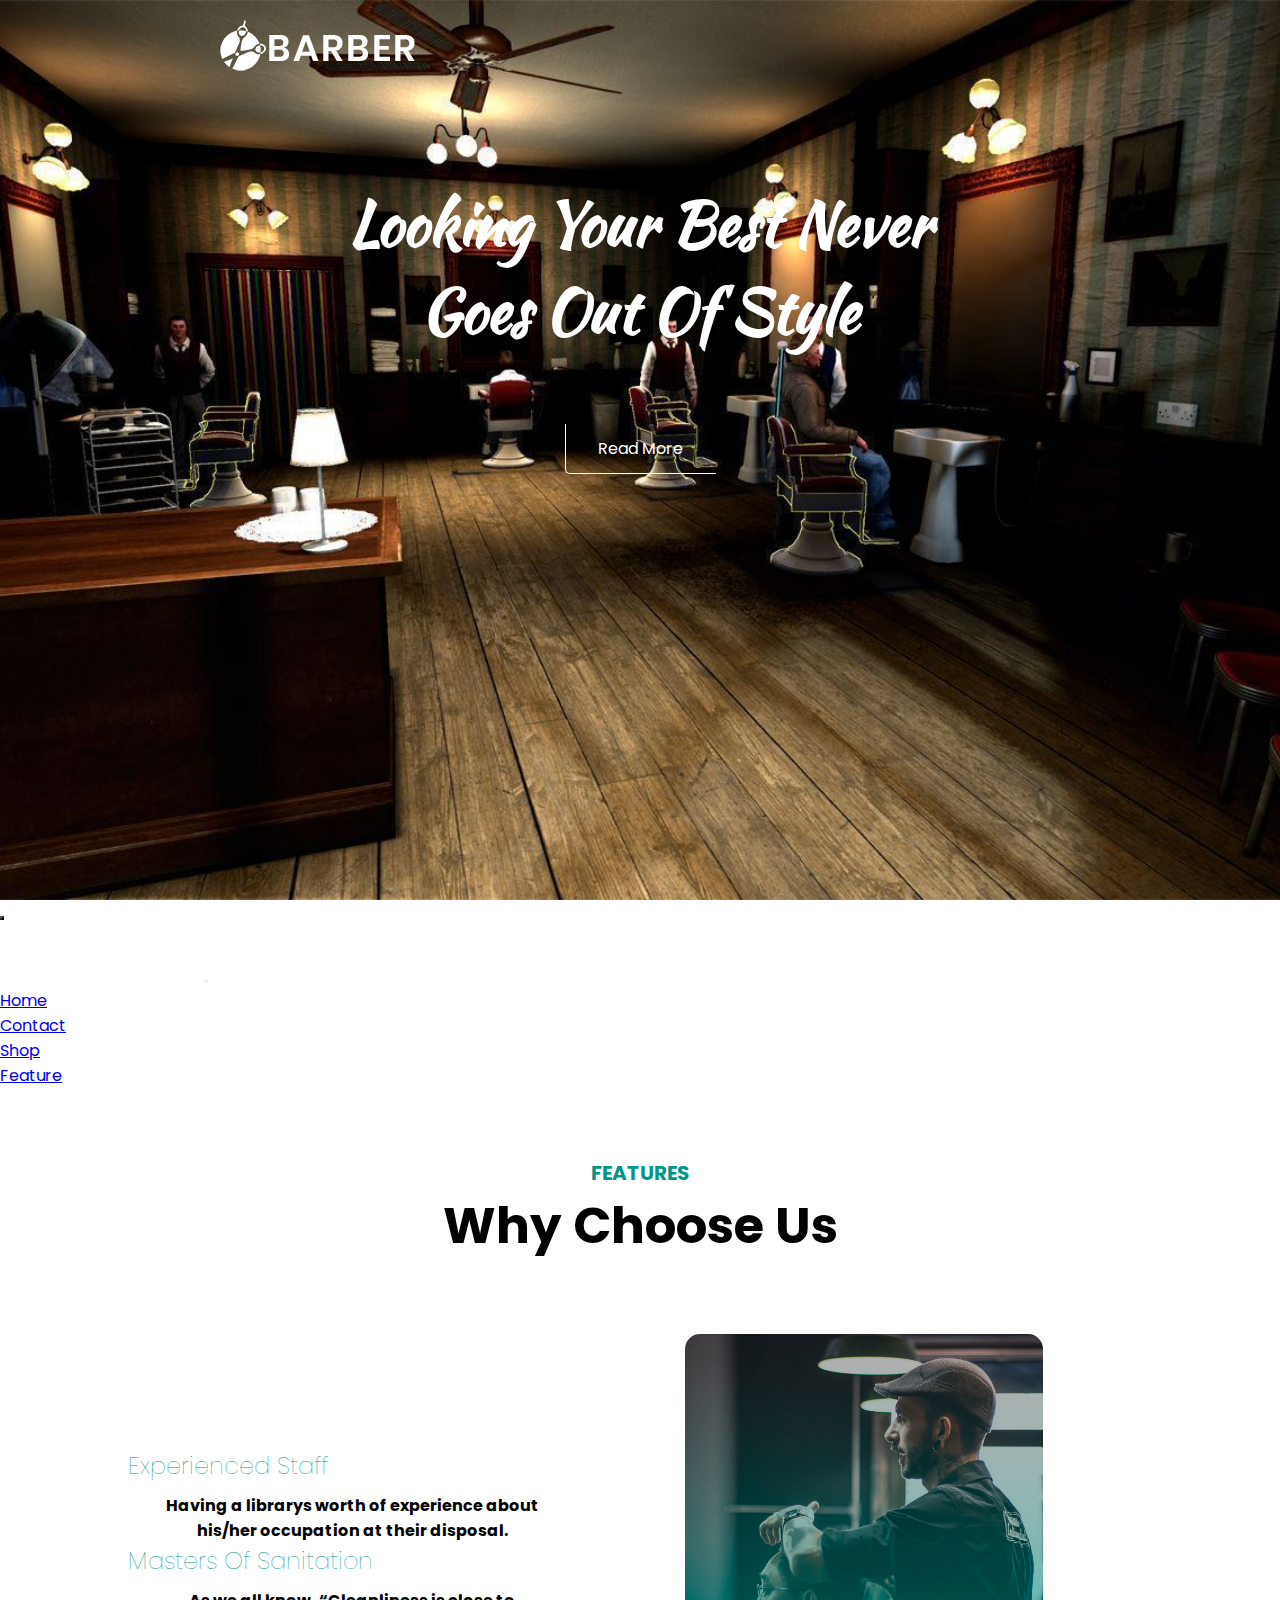
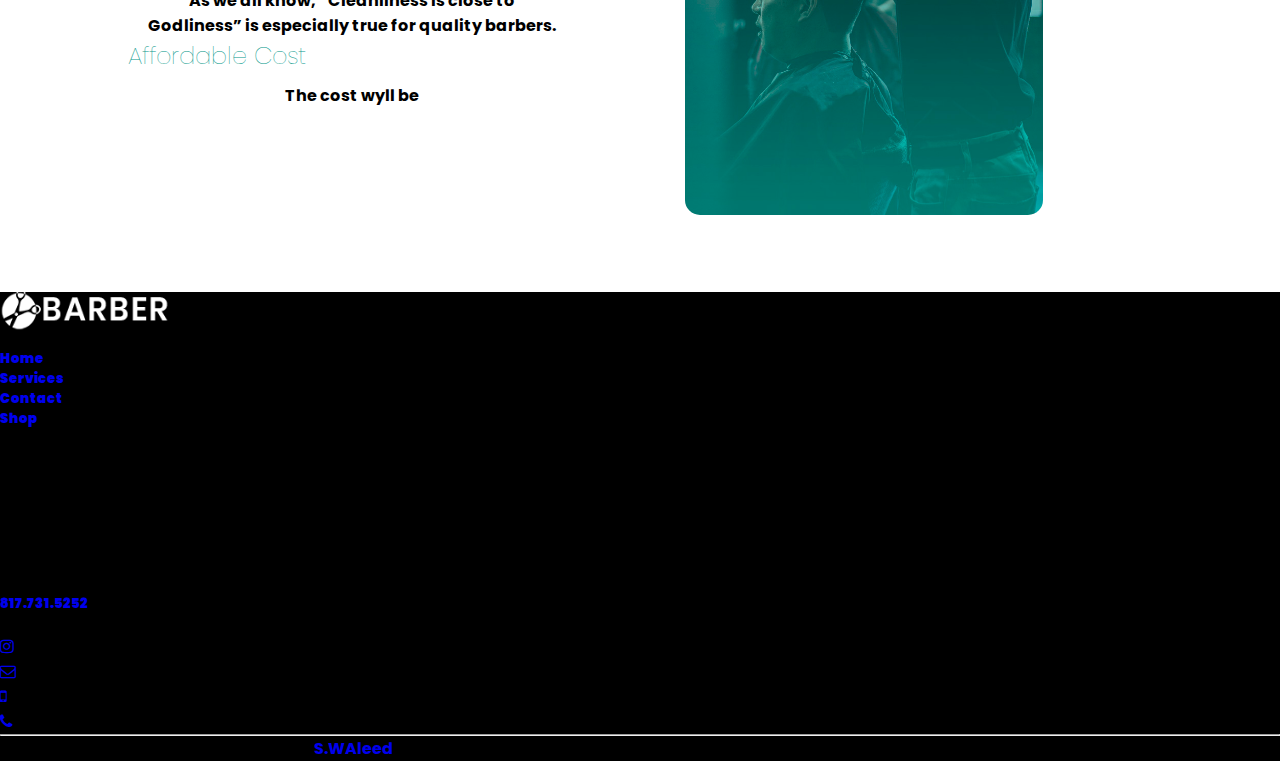
<file: barbar/index.html>
<!DOCTYPE html>
<html lang="en">

<head>
    <meta charset="UTF-8">
    <meta http-equiv="X-UA-Compatible" content="IE=edge">
    <meta name="viewport" content="width=device-width, initial-scale=1.0">
    <title>index</title>
    <!-- google fonts link -->
    <link href="https://fonts.googleapis.com/css2?
    family=Alkatra&family=Kaushan+Script&family=Poppins:wght@200&display=swap" rel="stylesheet">
    <!-- bootstrap css link  -->
    <link href="https://cdn.jsdelivr.net/npm/bootstrap@5.2.3/dist/css/bootstrap.min.css" rel="stylesheet"
        integrity="sha384-rbsA2VBKQhggwzxH7pPCaAqO46MgnOM80zW1RWuH61DGLwZJEdK2Kadq2F9CUG65" crossorigin="anonymous">
    <!-- icons -->
    <link rel="stylesheet" href="https://cdnjs.cloudflare.com/ajax/libs/font-awesome/4.7.0/css/font-awesome.min.css">
    <!-- css file link -->
    <link rel="stylesheet" href="style.css">

</head>

<body>
    <!-- javascript link -->
    <script src="https://cdn.jsdelivr.net/npm/bootstrap@5.2.3/dist/js/bootstrap.bundle.min.js"
        integrity="sha384-kenU1KFdBIe4zVF0s0G1M5b4hcpxyD9F7jL+jjXkk+Q2h455rYXK/7HAuoJl+0I4"
        crossorigin="anonymous"></script>
    <!-- front page image text logo -->
    <section id="banner">
        <img src="images/logo.png" class="logo" alt="">
        <div class="banner-text">
            <h1>Looking Your Best Never Goes Out Of Style</h1>
            <div class="banner-btn">
                <!-- <a href="#"><span></span> Book Now</a> -->
                <a href="about.html"><span></span> Read More</a>
            </div>
        </div>
    </section>
    <!-- Side mneu bar -->
    <div id="nav">
        <nav class="navbar navbar-dark  fixed-top">
            <div class="container-fluid">
                <a class="navbar-brand" href="#"></a>
                <button class="navbar-toggler" type="button" data-bs-toggle="offcanvas"
                    data-bs-target="#offcanvasDarkNavbar" aria-controls="offcanvasDarkNavbar">
                    <span class="navbar-toggler-icon"></span>
                </button>
                <div class="offcanvas offcanvas-end text-bg-dark" tabindex="-1" id="offcanvasDarkNavbar"
                    aria-labelledby="offcanvasDarkNavbarLabel">
                    <div class="offcanvas-header">
                        <img src="images/logo.png" alt="">
                        <button type="button" class="btn-close btn-close-white" data-bs-dismiss="offcanvas"
                            aria-label="Close"></button>
                    </div>
                    <div class="offcanvas-body">
                        <ul class="navbar-nav justify-content-end flex-grow-1 pe-3">
                            <li class="nav-item">
                                <a class="nav-link active" aria-current="page" href="#">Home</a>
                            </li>

                            <!-- <li class="nav-item">
                                <a class="nav-link active" aria-current="page" href="Services.html">SERVICES</a>
                            </li> -->

                            <li class="nav-item">
                                <a class="nav-link active" aria-current="page" href="contact.html">Contact</a>
                            </li>
                            <li class="nav-item">
                                <a class="nav-link active" aria-current="page" href="#">Shop</a>
                            </li>
                            <li class="nav-item">
                                <a class="nav-link active" aria-current="page" href="#feature">Feature</a>
                            </li>
                        </ul>
                    </div>
                </div>
            </div>
        </nav>
    </div>
    <section id="feature">
        <div class="title-text">
            <p>FEATURES</p>
            <h2>Why Choose Us</h2>
        </div>


        <div class="feature-box">
            <div class="feature">

                <h2>Experienced Staff</h2>
                <div class="feature-desc">
                    <div class="feature-icon"></div>
                    <div class="feature-text">
                        <p>Having a librarys worth of experience about</p>
                        <p></p> his/her occupation at their disposal.</p>
                    </div>
                </div>
                <h2>Masters Of Sanitation</h2>
                <div class="feature-desc">
                    <div class="feature-icon"></div>
                    <div class="feature-text">
                        <p>As we all know, “Cleanliness is close to</p>
                        <p> Godliness” is especially true for quality barbers.</p>
                    </div>
                </div>
                <h2>Affordable Cost</h2>
                <div class="feature-desc">
                    <div class="feature-icon"></div>
                    <div class="feature-text">
                        <p>The cost wyll be </p>
                    </div>
                </div>
            </div>

            <div class="feature-img">
                <img src="images/barber-man.jpg" alt="">
            </div>
        </div>

    </section>


<!-- foooter last div -->
    <section id="footer">
        <footer class="bg-dark text-white pt-5 pb-4">
            <div class="container text-center text-md-left">

                <div class="row text-center text-md-left">
                    <!-- footer image -->
                    <div>
                        <img src="images/logo.png"
                            style="width: 170px;height: 50px;margin-top: -10px; margin-bottom: 10px;">
                    </div>

                    <div class="col-md-3 col-lg-3 col-xl-3 mx-auto mt-3">

                        <h5 class="text-uppercase mb-4 font-weight-bold text-warning">
                            <a href="#" style="text-decoration: none;"><strong class="text-warning">Home</strong></a>
                        </h5>
                        <h5 class="text-uppercase mb-4 font-weight-bold text-warning">
                            <a href="#" style="text-decoration: none;"><strong
                                    class="text-warning">Services</strong></a>
                        </h5>
                        <h5 class="text-uppercase mb-4 font-weight-bold text-warning">
                            <a href="#" style="text-decoration: none;"><strong class="text-warning">Contact</strong></a>
                        </h5>
                        <h5 class="text-uppercase mb-4 font-weight-bold text-warning">
                            <a href="#" style="text-decoration: none;"><strong class="text-warning">Shop</strong></a>
                        </h5>

                    </div>

                    <div class="col-md-2 col-lg-2 col-xl-2 mx-auto mt-3">

                        <h5 class="text-uppercase mb-4 font-weight-bold text-warning"><strong
                                class="text-warning">Hours</strong></h5>
                        <p>
                            Tue-Fri 9am to 6pm
                        </p>
                        <p>
                            Sat 9am to 3pm
                        </p>
                        <p>
                            Closed Sun & Mon
                        </p>

                    </div>

                    <div class="col-md-3 col-lg-2 col-xl-2 mx-auto mt-3">

                        <h5 class="text-uppercase mb-4 font-weight-bold text-warning"><strong
                                class="text-warning">Location</strong></h5>
                        <p>
                            3529 Lovell Avenue
                        </p>
                        <p>
                            Fort Worth, TX 76107
                        </p>
                        <p>
                        <h5 class="text-uppercase mb-4 font-weight-bold text-warning">
                            <a href="#" style="text-decoration: none;"><strong
                                    class="text-warning">817.731.5252</strong></a>
                        </h5>

                        </p>

                    </div>

                    <div class="col-md-4 col-lg-3 col-xl-3 mx-auto mt-3">

                        <h5 class="text-uppercase mb-4 font-weight-bold text-warning"><strong
                                class="text-warning">Contact</strong></h5>
                        <p>
                            <a href="https://www.instagram.com/fortworthbarbershop"><i class="fa fa-instagram"></i></a>
                            fortworthbarbershop
                        </p>
                        <p>
                            <a href="#"><i class="fa fa-envelope-o"></i></a> barbar349@gmail.com
                        </p>
                        <p>
                            <a href="#"><i class="fa fa-mobile"></i></a> +1 817-731-5252
                        </p>
                        <p>
                            <a href="#"><i class="fa fa-phone"></i></a> (817) 615-9040 2
                            I
                        </p>

                    </div>

                </div>
                <hr class="mb-4">
                <div class="row align-item-center">
                    <div class="col-md-7 col-lg-8">
                        <p>Copyright @2023 All rights reserved by:
                            <a href="#" style="text-decoration: none;"><strong class="text-warning">
                                S.WAleed</strong></a>
                            <a class="icon-link" href="#">
                        </p>
                    </div>
                </div>
            </div>
        </footer>
    </section>








    
</body>

</html>
</file>
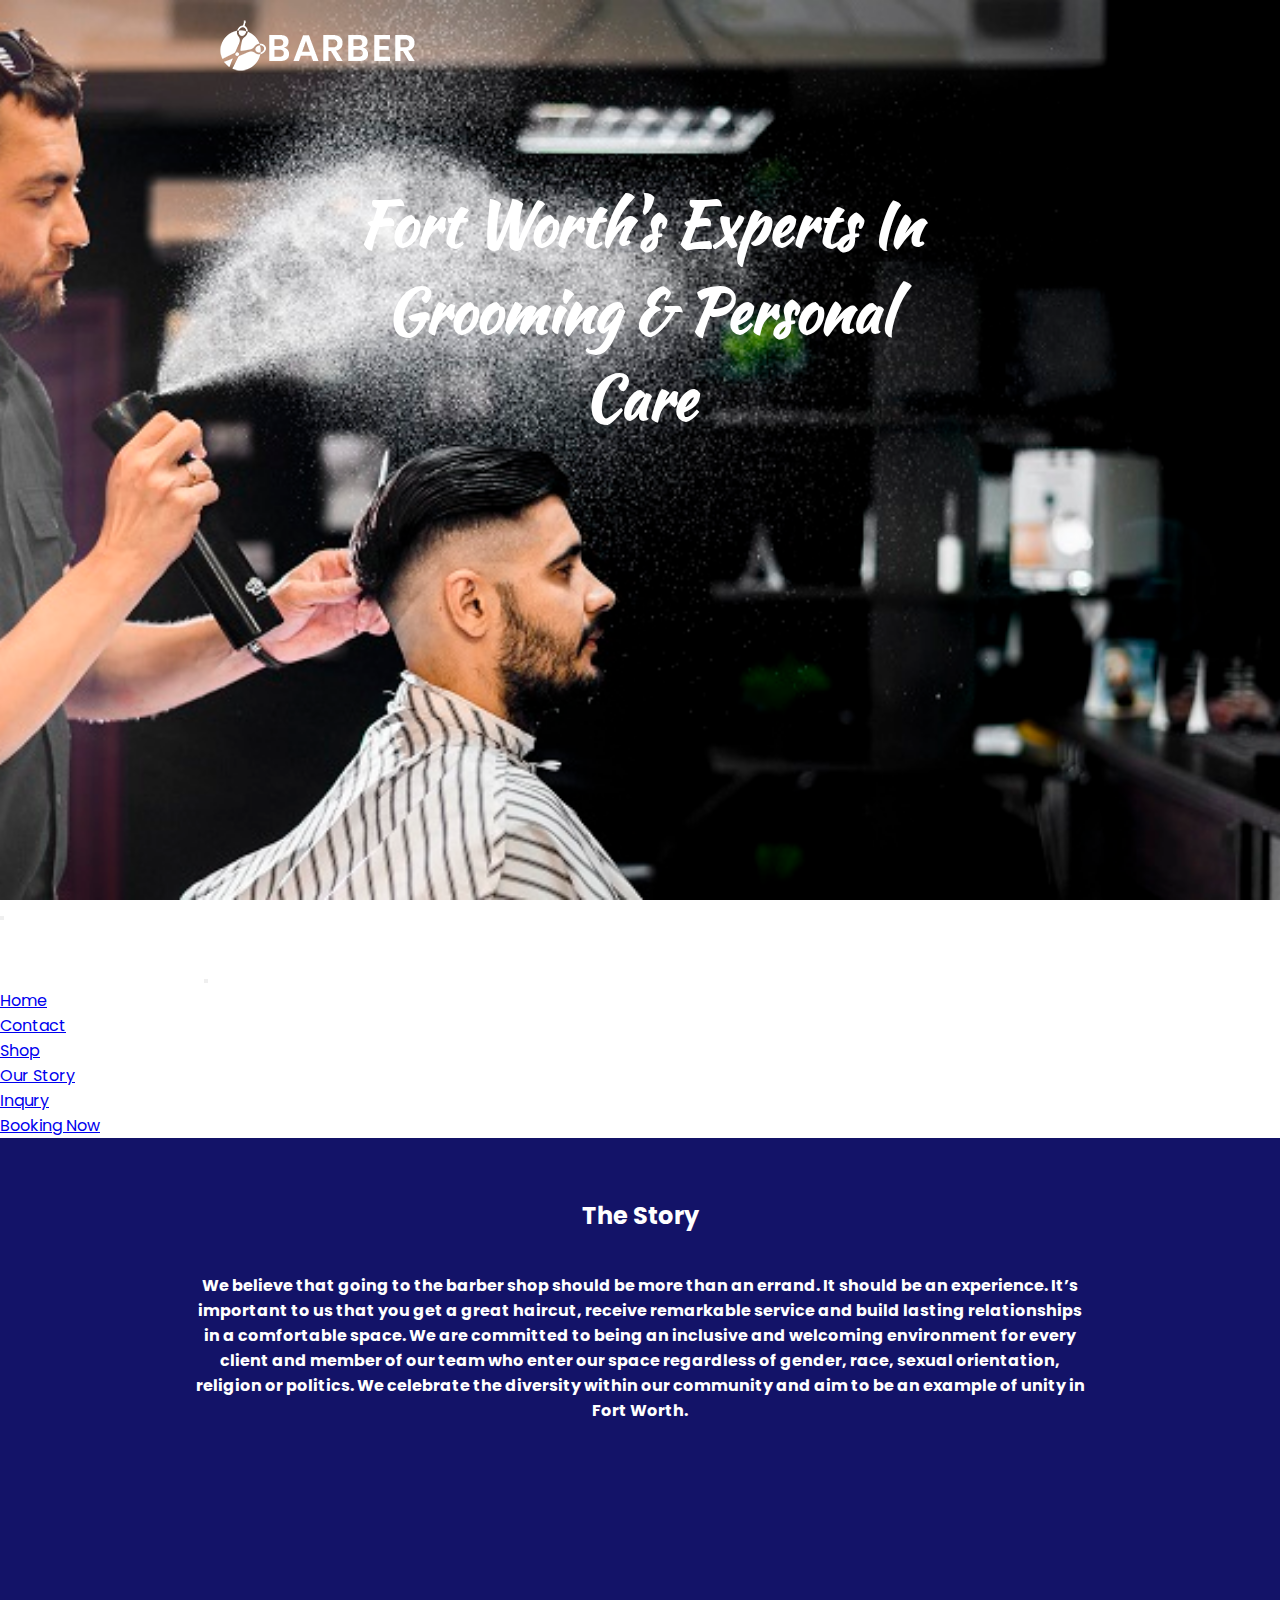
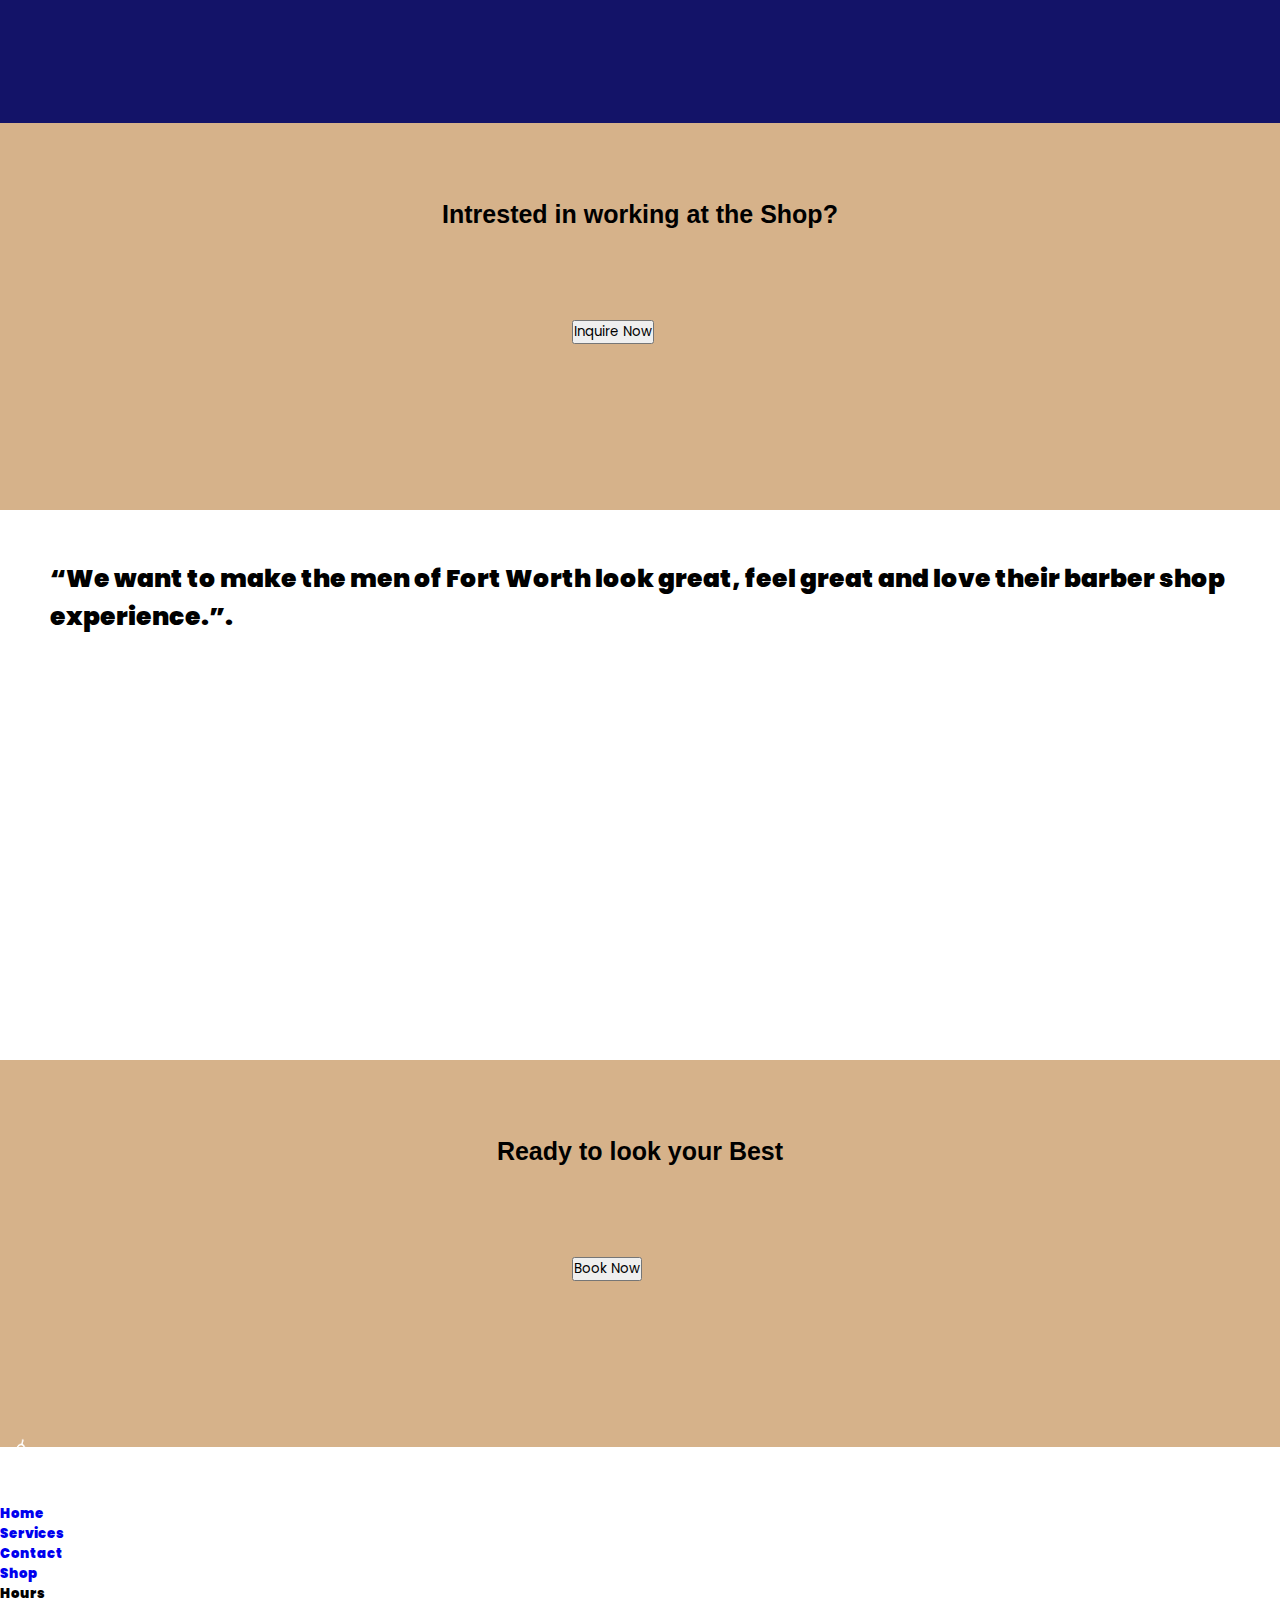
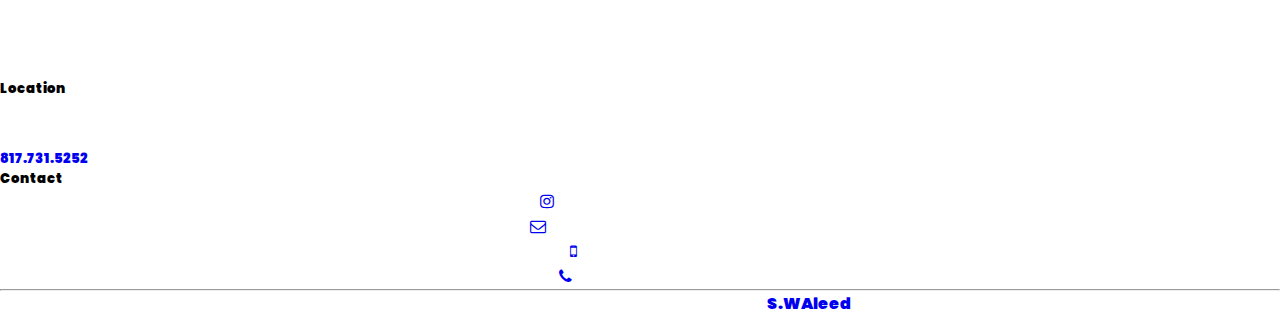
<file: barbar/about.html>
<!DOCTYPE html>
<html lang="en">

<head>
    <meta charset="UTF-8">
    <meta http-equiv="X-UA-Compatible" content="IE=edge">
    <meta name="viewport" content="width=device-width, initial-scale=1.0">
    <title>index</title>
    <!-- google fonts link -->
    <link href="https://fonts.googleapis.com/css2?
    family=Alkatra&family=Kaushan+Script&family=Poppins:wght@200&display=swap" rel="stylesheet">
    <!-- bootstrap css link  -->
    <link href="https://cdn.jsdelivr.net/npm/bootstrap@5.2.3/dist/css/bootstrap.min.css" rel="stylesheet"
        integrity="sha384-rbsA2VBKQhggwzxH7pPCaAqO46MgnOM80zW1RWuH61DGLwZJEdK2Kadq2F9CUG65" crossorigin="anonymous">
    <!-- icons -->
    <link rel="stylesheet" href="https://cdnjs.cloudflare.com/ajax/libs/font-awesome/4.7.0/css/font-awesome.min.css">
    <!-- css file link -->
    <link rel="stylesheet" href="about.css">
</head>
<body>
    <!-- javascript link -->
    <script src="https://cdn.jsdelivr.net/npm/bootstrap@5.2.3/dist/js/bootstrap.bundle.min.js"
        integrity="sha384-kenU1KFdBIe4zVF0s0G1M5b4hcpxyD9F7jL+jjXkk+Q2h455rYXK/7HAuoJl+0I4"
        crossorigin="anonymous"></script>

        <section id="banner">
            <img src="images/logo.png" class="logo" alt="">
            <div class="banner-text">
                <h1>Fort  Worth's Experts In Grooming & Personal Care</h1>
                <!-- <div class="banner-btn">
                    <a href="#"><span></span> Book Now</a>
                    <a href="about.html"><span></span> Read More</a>
                </div> -->
            </div>
        </section>

        
         <!-- Side mneu bar -->
    <div id="nav">
        <nav class="navbar navbar-dark  fixed-top">
            <div class="container-fluid">
                <a class="navbar-brand" href="#"></a>
                <button class="navbar-toggler" type="button" data-bs-toggle="offcanvas"
                    data-bs-target="#offcanvasDarkNavbar" aria-controls="offcanvasDarkNavbar">
                    <span class="navbar-toggler-icon"></span>
                </button>
                <div class="offcanvas offcanvas-end text-bg-dark" tabindex="-1" id="offcanvasDarkNavbar"
                    aria-labelledby="offcanvasDarkNavbarLabel">
                    <div class="offcanvas-header">
                        <img src="images/logo.png" alt="">
                        <button type="button" class="btn-close btn-close-white" data-bs-dismiss="offcanvas"
                            aria-label="Close"></button>
                    </div>
                    <div class="offcanvas-body">
                        <ul class="navbar-nav justify-content-end flex-grow-1 pe-3">
                            <li class="nav-item">
                                <a class="nav-link active" aria-current="page" href="index.html">Home</a>
                            </li>
                            <!-- <li class="nav-item">
                                <a class="nav-link active" aria-current="page" href="Services.html">SERVICES</a>
                            </li> -->
                            <li class="nav-item">
                                <a class="nav-link active" aria-current="page" href="contact.html">Contact</a>
                            </li>
                            <li class="nav-item">
                                <a class="nav-link active" aria-current="page" href="shop.html">Shop</a>
                            </li>
                            <li class="nav-item">
                                <a class="nav-link active" aria-current="page" href="#story">Our Story</a>
                            </li>
                            <li class="nav-item">
                                <a class="nav-link active" aria-current="page" href="#inquery">Inqury</a>
                            </li>
                            <li class="nav-item">
                                <a class="nav-link active" aria-current="page" href="#booking">Booking Now</a>
                            </li>
                        </ul>
                    </div>
                </div>
            </div>
        </nav>
    </div>
    <!-- next div -->
    <div class="story" id="story">
        <h2>The Story</h2>
        <p>We believe that going to the barber shop should be more than an errand. It should be an experience. It’s important to us that you get a great haircut, receive remarkable service and build lasting relationships in a comfortable space. We are committed to being an inclusive and welcoming environment for every client and member of our team who enter our space regardless of gender, race, sexual orientation, religion or politics. We celebrate the diversity within our community and aim to be an example of unity in Fort Worth.</p>
    </div>
    <div class="intrested" id="inquery">
        <h3>Intrested in working at the Shop?</h3>
        <div style="margin-left: 43%;">
            <button type="button" class="btn btn-dark btn-sm">Inquire Now</button>
        </div>
    </div>
    <div class="quote">
        
        <strong>“We want to make the men of Fort Worth look great, feel great and love their barber shop experience.”.</strong>
    </div>
    <div class="intrested" id="booking">
        <h3>Ready to look your Best</h3>
        <div style="margin-left: 43%;">
            <button type="button" class="btn btn-dark btn-sm">Book Now</button>
        </div>
    </div>
    
    <section id="footer">
        <footer class="bg-dark text-white pt-5 pb-4">
            <div class="container text-center text-md-left">

                <div class="row text-center text-md-left">
                    <!-- footer image -->
                    <div>
                        <img src="images/logo.png"
                            style="width: 170px;height: 50px;margin-top: -10px; margin-bottom: 10px;">
                    </div>

                    <div class="col-md-3 col-lg-3 col-xl-3 mx-auto mt-3">

                        <h5 class="text-uppercase mb-4 font-weight-bold text-warning">
                            <a href="#" style="text-decoration: none;"><strong class="text-warning">Home</strong></a>
                        </h5>
                        <h5 class="text-uppercase mb-4 font-weight-bold text-warning">
                            <a href="#" style="text-decoration: none;"><strong
                                    class="text-warning">Services</strong></a>
                        </h5>
                        <h5 class="text-uppercase mb-4 font-weight-bold text-warning">
                            <a href="#" style="text-decoration: none;"><strong class="text-warning">Contact</strong></a>
                        </h5>
                        <h5 class="text-uppercase mb-4 font-weight-bold text-warning">
                            <a href="#" style="text-decoration: none;"><strong class="text-warning">Shop</strong></a>
                        </h5>

                    </div>

                    <div class="col-md-2 col-lg-2 col-xl-2 mx-auto mt-3">

                        <h5 class="text-uppercase mb-4 font-weight-bold text-warning"><strong
                                class="text-warning">Hours</strong></h5>
                        <p>
                            Tue-Fri 9am to 6pm
                        </p>
                        <p>
                            Sat 9am to 3pm
                        </p>
                        <p>
                            Closed Sun & Mon
                        </p>

                    </div>

                    <div class="col-md-3 col-lg-2 col-xl-2 mx-auto mt-3">

                        <h5 class="text-uppercase mb-4 font-weight-bold text-warning"><strong
                                class="text-warning">Location</strong></h5>
                        <p>
                            3529 Lovell Avenue
                        </p>
                        <p>
                            Fort Worth, TX 76107
                        </p>
                        <p>
                        <h5 class="text-uppercase mb-4 font-weight-bold text-warning">
                            <a href="#" style="text-decoration: none;"><strong
                                    class="text-warning">817.731.5252</strong></a>
                        </h5>

                        </p>

                    </div>

                    <div class="col-md-4 col-lg-3 col-xl-3 mx-auto mt-3">

                        <h5 class="text-uppercase mb-4 font-weight-bold text-warning"><strong
                                class="text-warning">Contact</strong></h5>
                        <p>
                            <a href="https://www.instagram.com/fortworthbarbershop"><i class="fa fa-instagram"></i></a>
                            fortworthbarbershop
                        </p>
                        <p>
                            <a href="#"><i class="fa fa-envelope-o"></i></a> barbar349@gmail.com
                        </p>
                        <p>
                            <a href="#"><i class="fa fa-mobile"></i></a> +1 817-731-5252
                        </p>
                        <p>
                            <a href="#"><i class="fa fa-phone"></i></a> (817) 615-9040 2
                            I
                        </p>

                    </div>

                </div>
                <hr class="mb-4">
                <div class="row align-item-center">
                    <div class="col-md-7 col-lg-8">
                        <p>Copyright @2023 All rights reserved by:
                            <a href="#" style="text-decoration: none;"><strong class="text-warning">
                                S.WAleed</strong></a>
                            <a class="icon-link" href="#">
                        </p>
                    </div>
                </div>
            </div>
        </footer>
    </section>






</body>
</html>
</file>
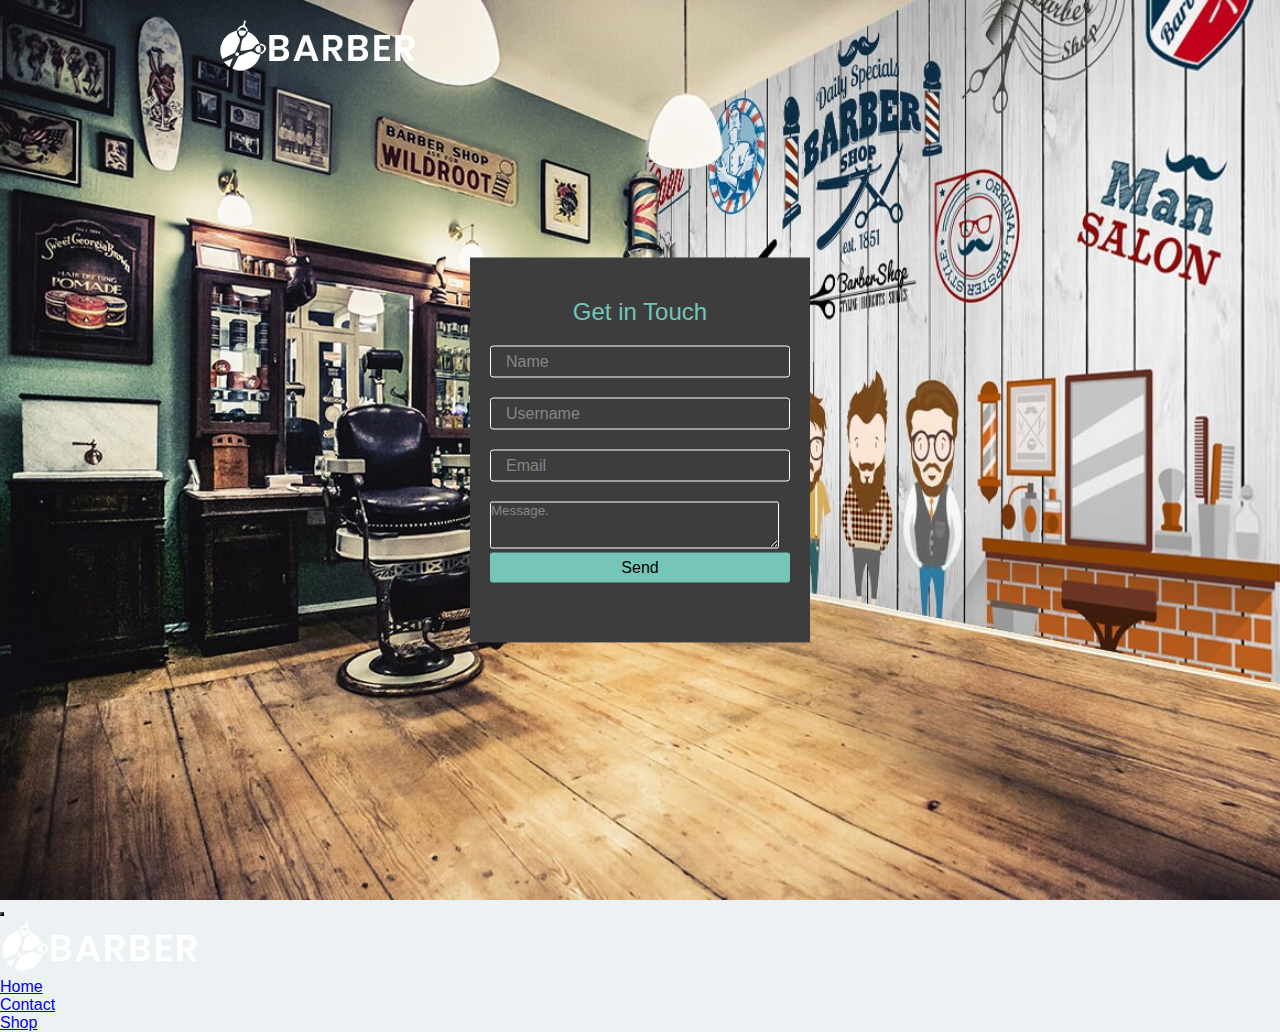
<file: barbar/contact.html>
<!DOCTYPE html>
</html>
<head>
    <title>Contact</title>
    <link rel="stylesheet" href="style.css"><!--  css linl -->
    <link href="https://cdn.jsdelivr.net/npm/bootstrap@5.2.3/dist/css/bootstrap.min.css" rel="stylesheet"
        integrity="sha384-rbsA2VBKQhggwzxH7pPCaAqO46MgnOM80zW1RWuH61DGLwZJEdK2Kadq2F9CUG65" crossorigin="anonymous">
        <!-- bootstrat css link-->
        <link rel="stylesheet" href="contact.css">
    <!-- contact form css link -->
</head>

<body>
    <!-- javascript link -->
    <script src="https://cdn.jsdelivr.net/npm/bootstrap@5.2.3/dist/js/bootstrap.bundle.min.js"
        integrity="sha384-kenU1KFdBIe4zVF0s0G1M5b4hcpxyD9F7jL+jjXkk+Q2h455rYXK/7HAuoJl+0I4"
        crossorigin="anonymous"></script>

        <!-- backgroung image -->
    <section id="banner1">
        <img src="images/logo.png" class="logo" alt="">
        </div>
    </section>
    <!-- form -->
    <div class="form-wrap">
        <form>
            <h2>Get in Touch</h2>
            <input type="text" placeholder="Name">
            <input type="text" placeholder="Username">
            <input type="email" placeholder="Email">
            <textarea name="message" rows="3" cols="34"
                style="background-color: #3e3d3d;color:#bac675; border: 1px solid white;border-radius: 2px;color: #8b8686;;">Message.
            </textarea>
            <input type="button" value="Send">
        </form>
    </div>

    <!-- navbar -->
    <div id="nav">
        <nav class="navbar navbar-dark  fixed-top">
            <div class="container-fluid">
                <a class="navbar-brand" href="#"></a>
                <button class="navbar-toggler1" type="button" data-bs-toggle="offcanvas"
                    data-bs-target="#offcanvasDarkNavbar" aria-controls="offcanvasDarkNavbar">
                    <span class="navbar-toggler-icon"></span>
                </button>
                <div class="offcanvas offcanvas-end text-bg-dark" tabindex="-1" id="offcanvasDarkNavbar"
                    aria-labelledby="offcanvasDarkNavbarLabel">
                    <div class="offcanvas-header">
                        <img src="images/logo.png" alt="">
                        <button type="button" class="btn-close btn-close-white" data-bs-dismiss="offcanvas"
                            aria-label="Close"></button>
                    </div>
                    <div class="offcanvas-body">
                        <ul class="navbar-nav justify-content-end flex-grow-1 pe-3">
                            <li class="nav-item">
                                <a class="nav-link active" aria-current="page" href="index.html">Home</a>
                            </li>

                            <!-- <li class="nav-item">
                                <a class="nav-link active" aria-current="page" href="Services.html">SERVICES</a>
                            </li> -->

                            <li class="nav-item">
                                <a class="nav-link active" aria-current="page" href="contact.html">Contact</a>
                            </li>
                            <li class="nav-item">
                                <a class="nav-link active" aria-current="page" href="shop.html">Shop</a>
                            </li>
                        </ul>
                    </div>
                </div>
            </div>
        </nav>
    </div>

</body>



</html>
</file>
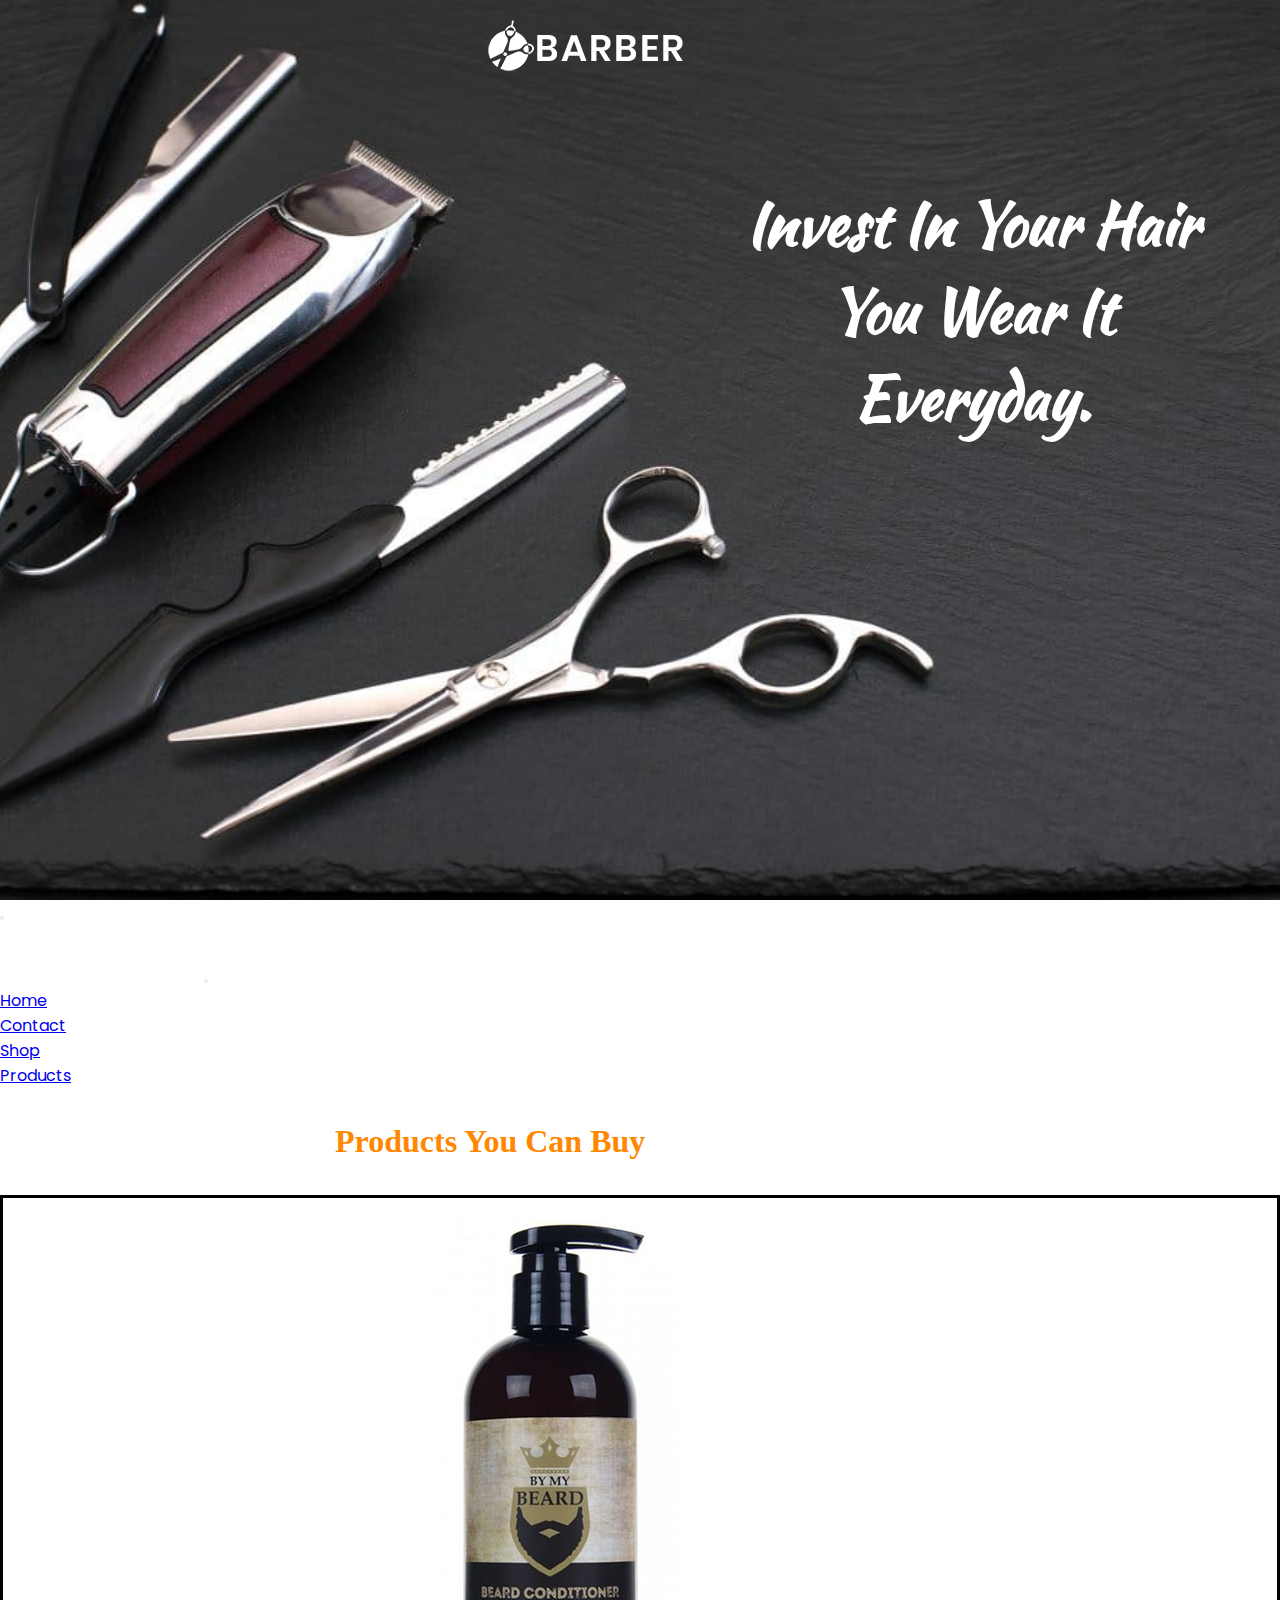
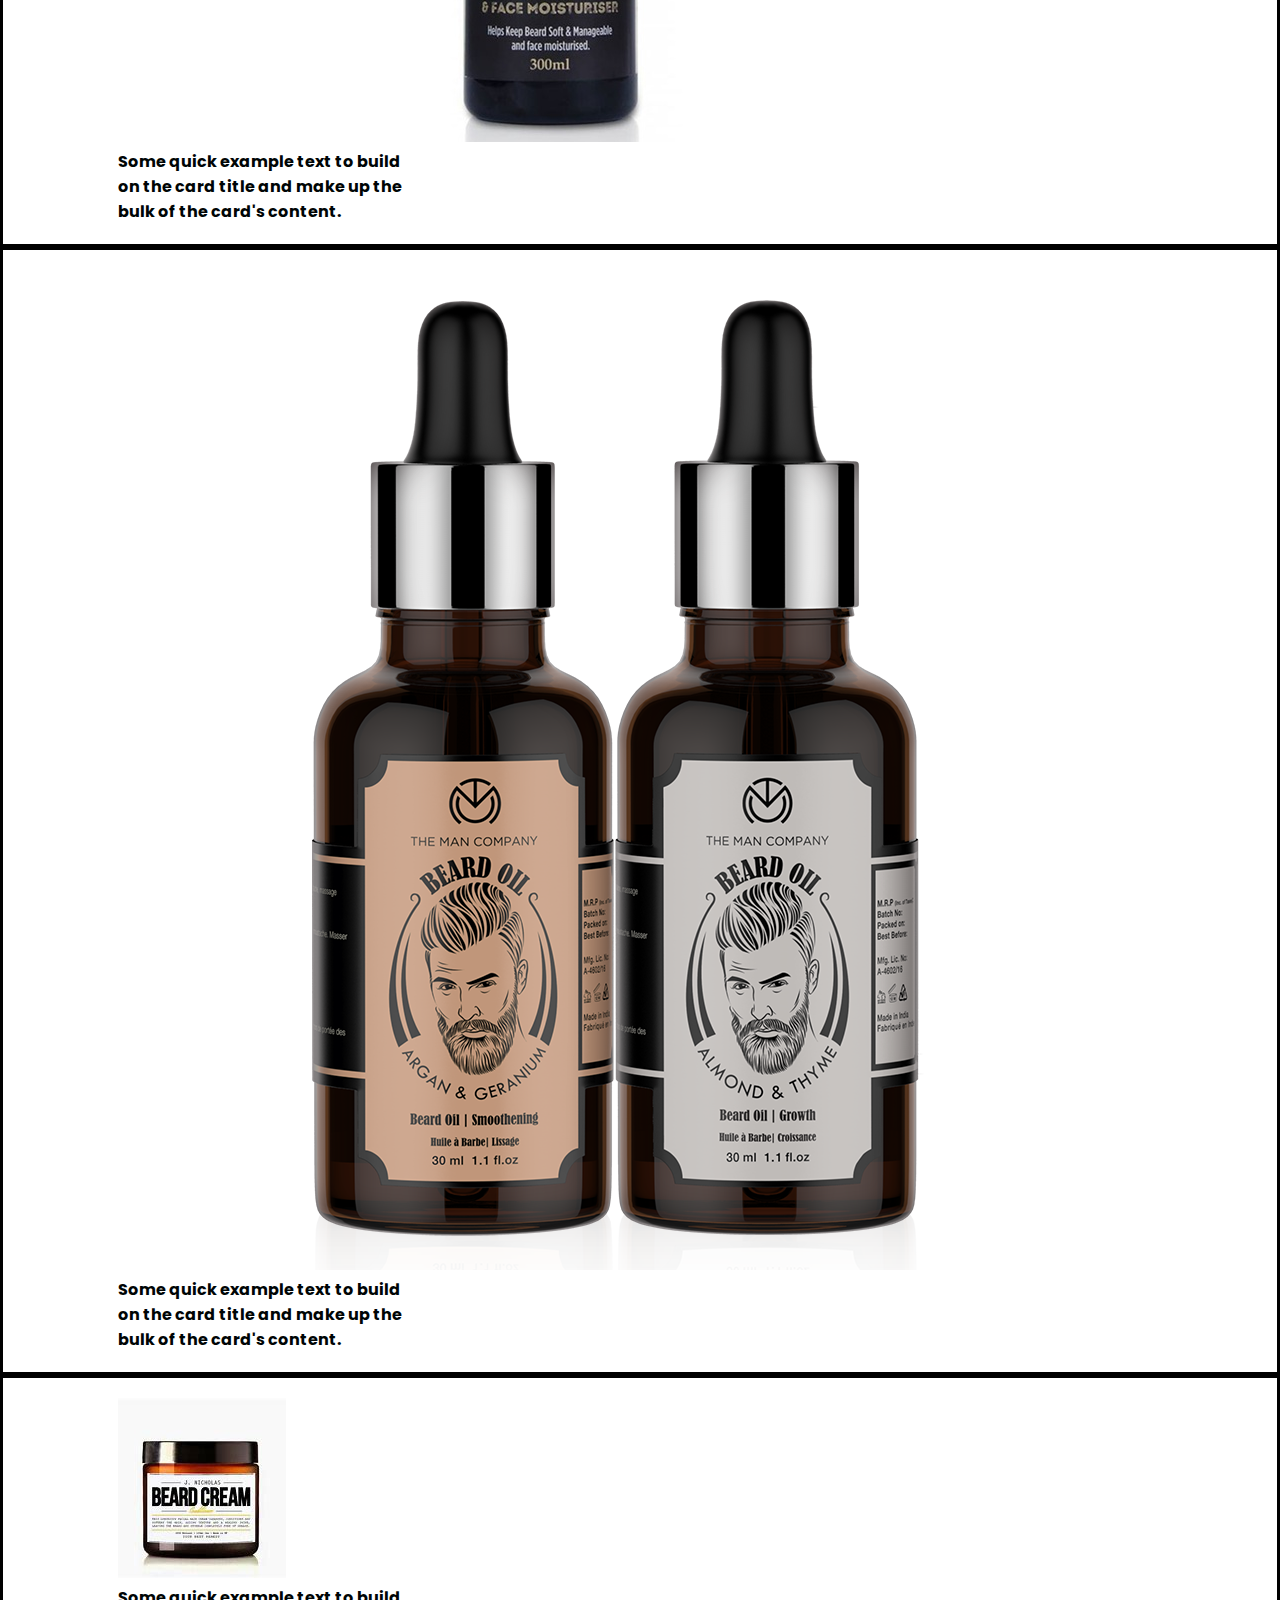
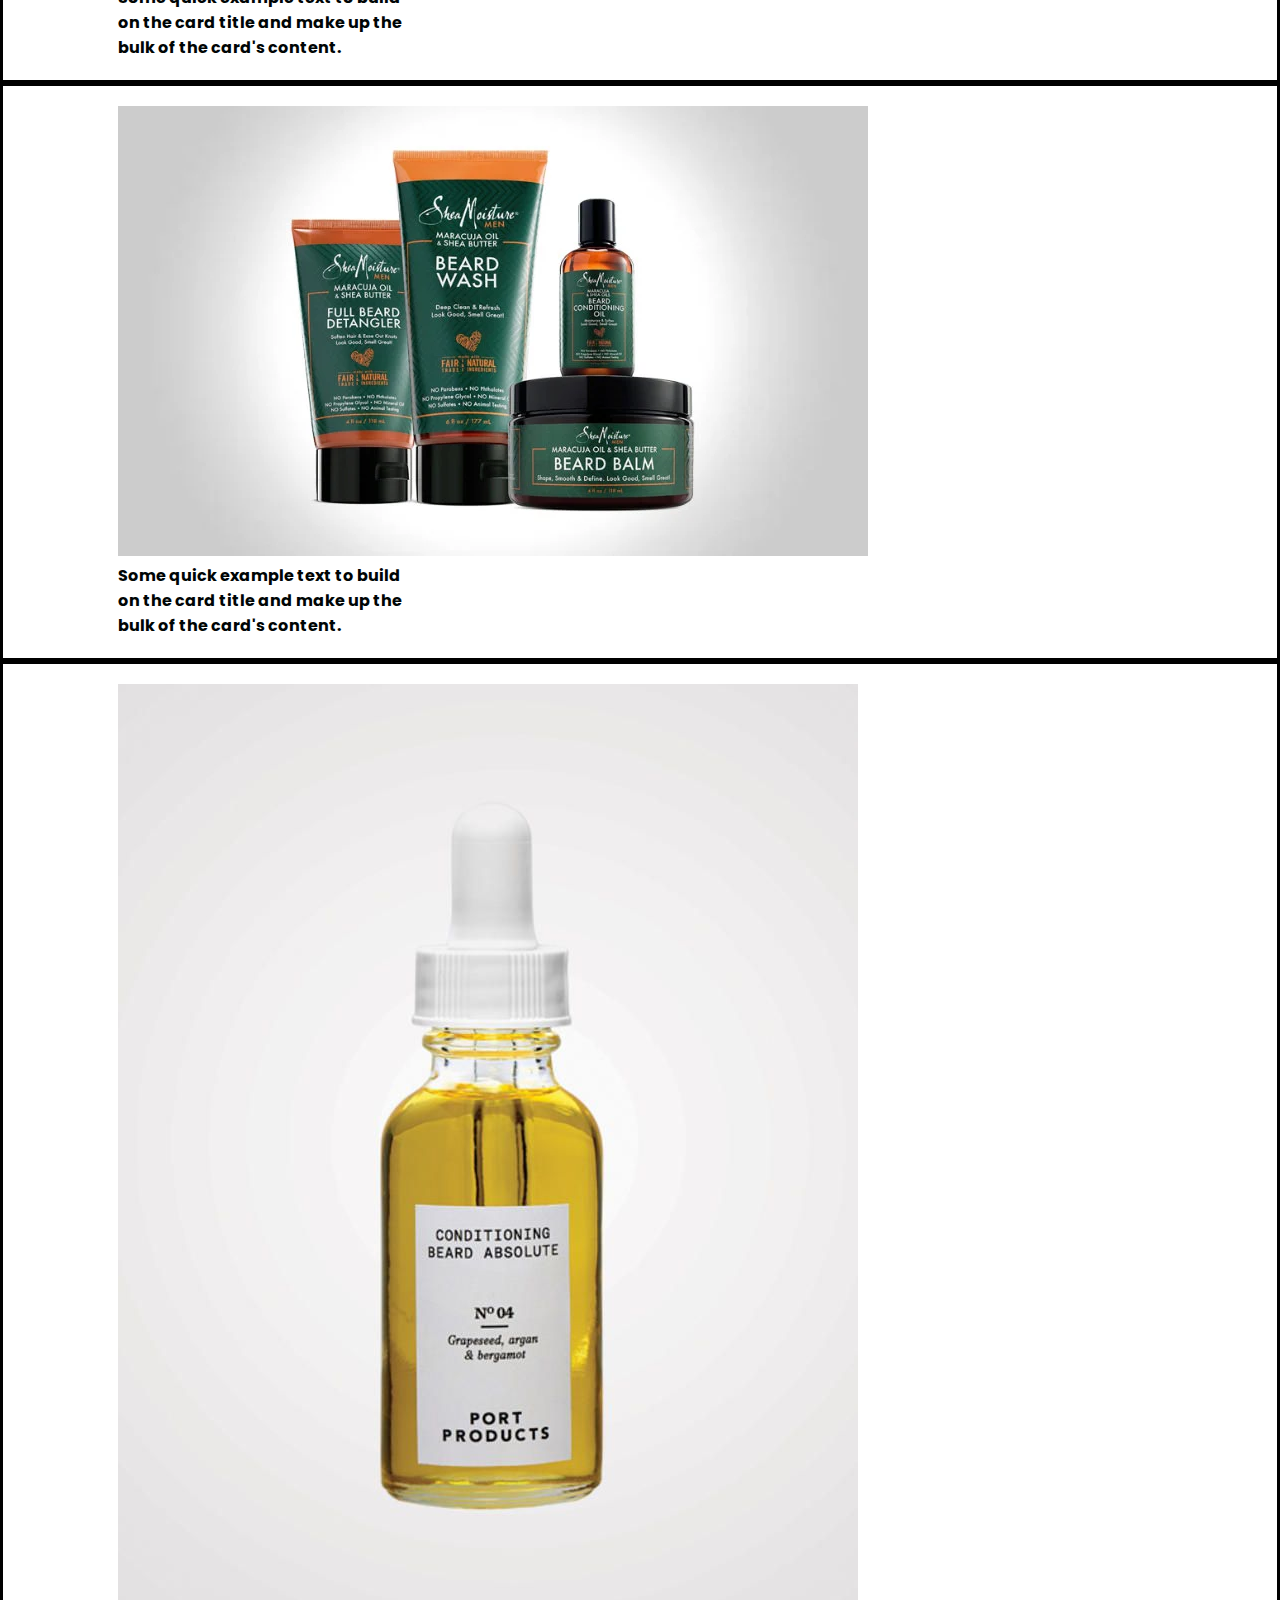
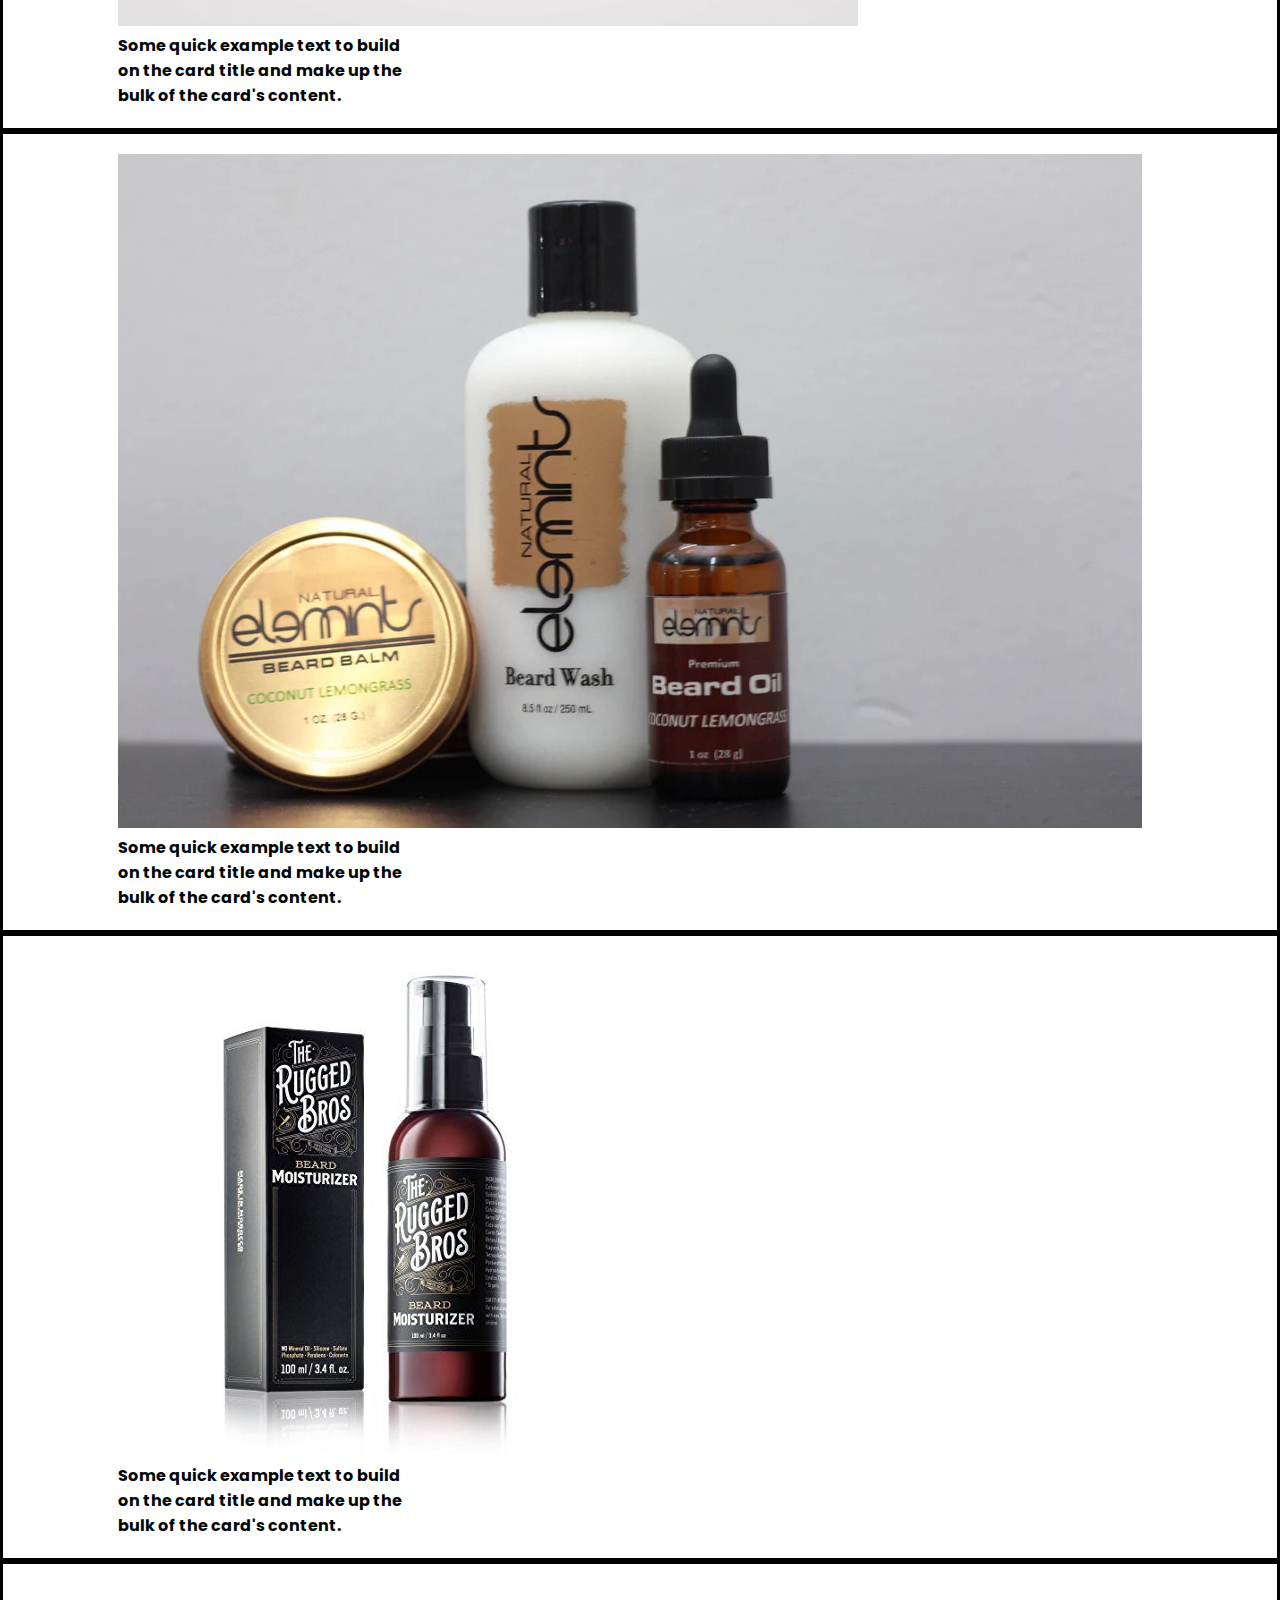
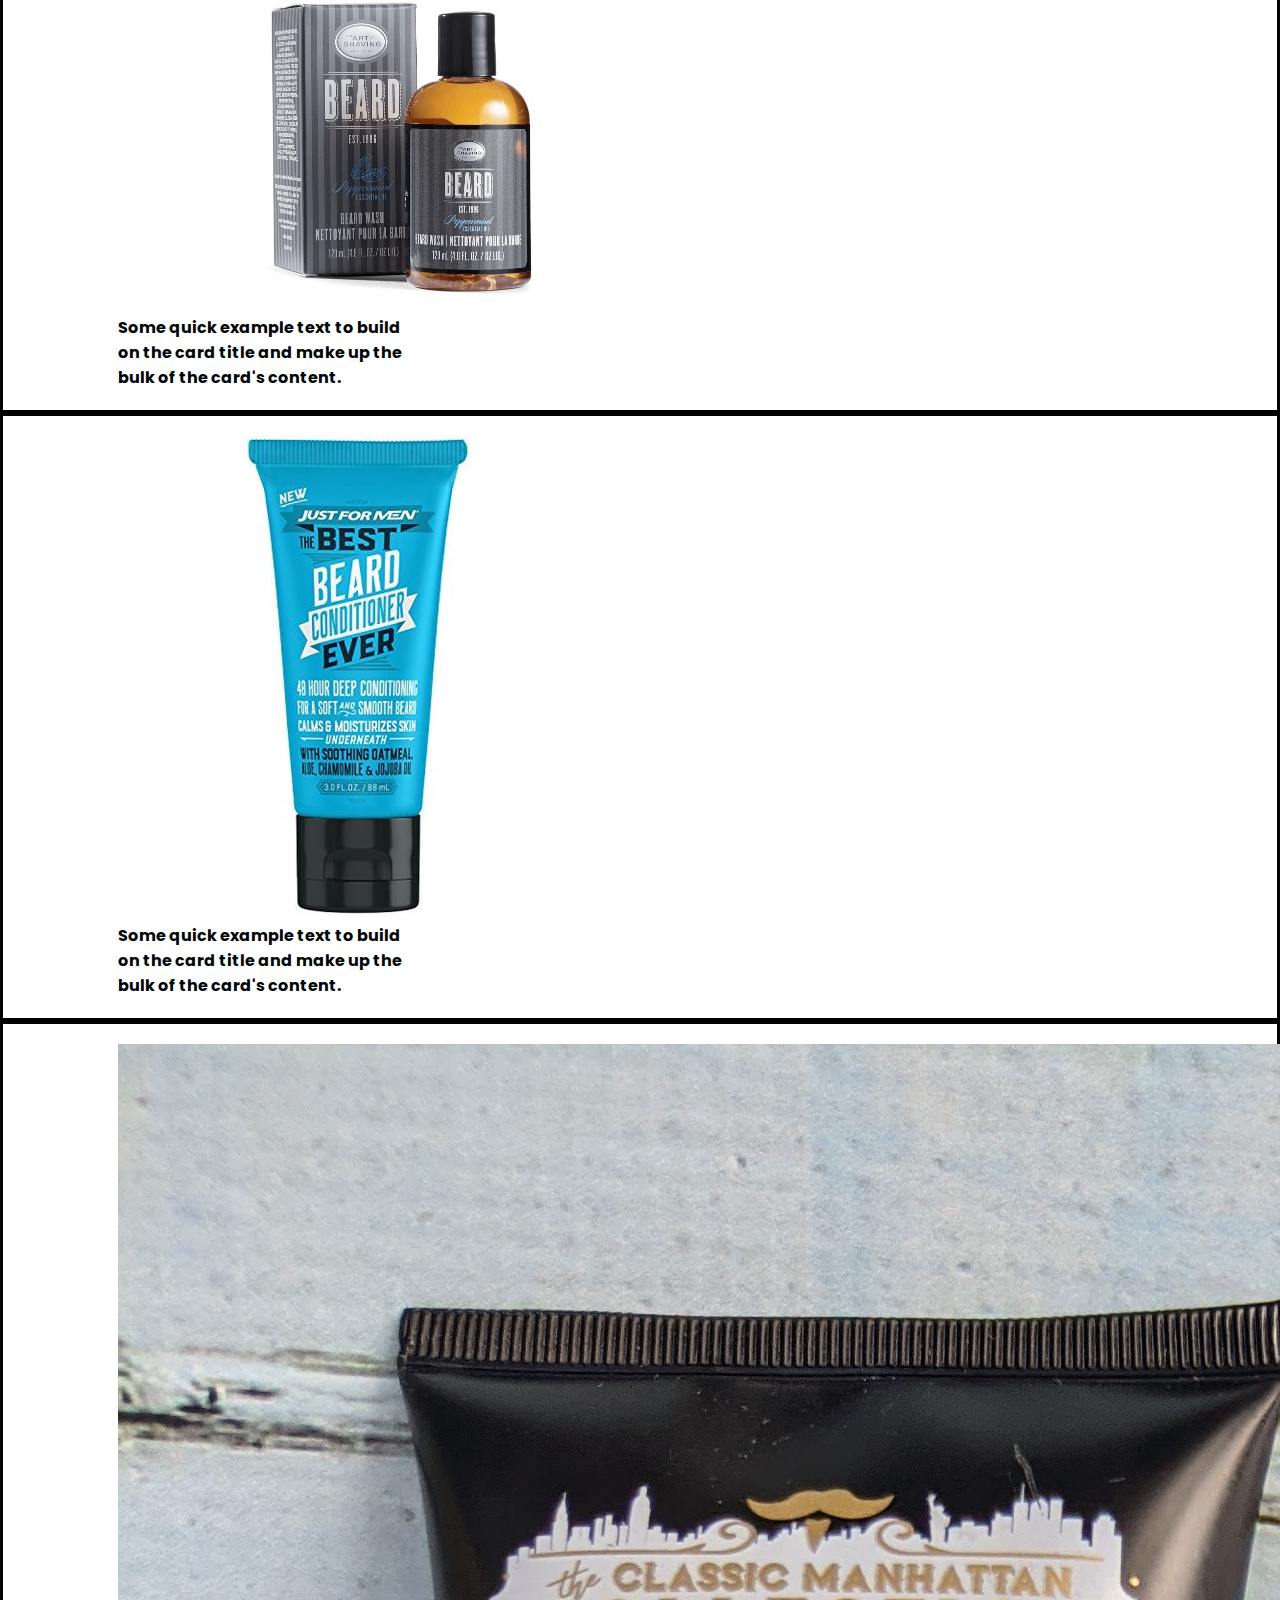
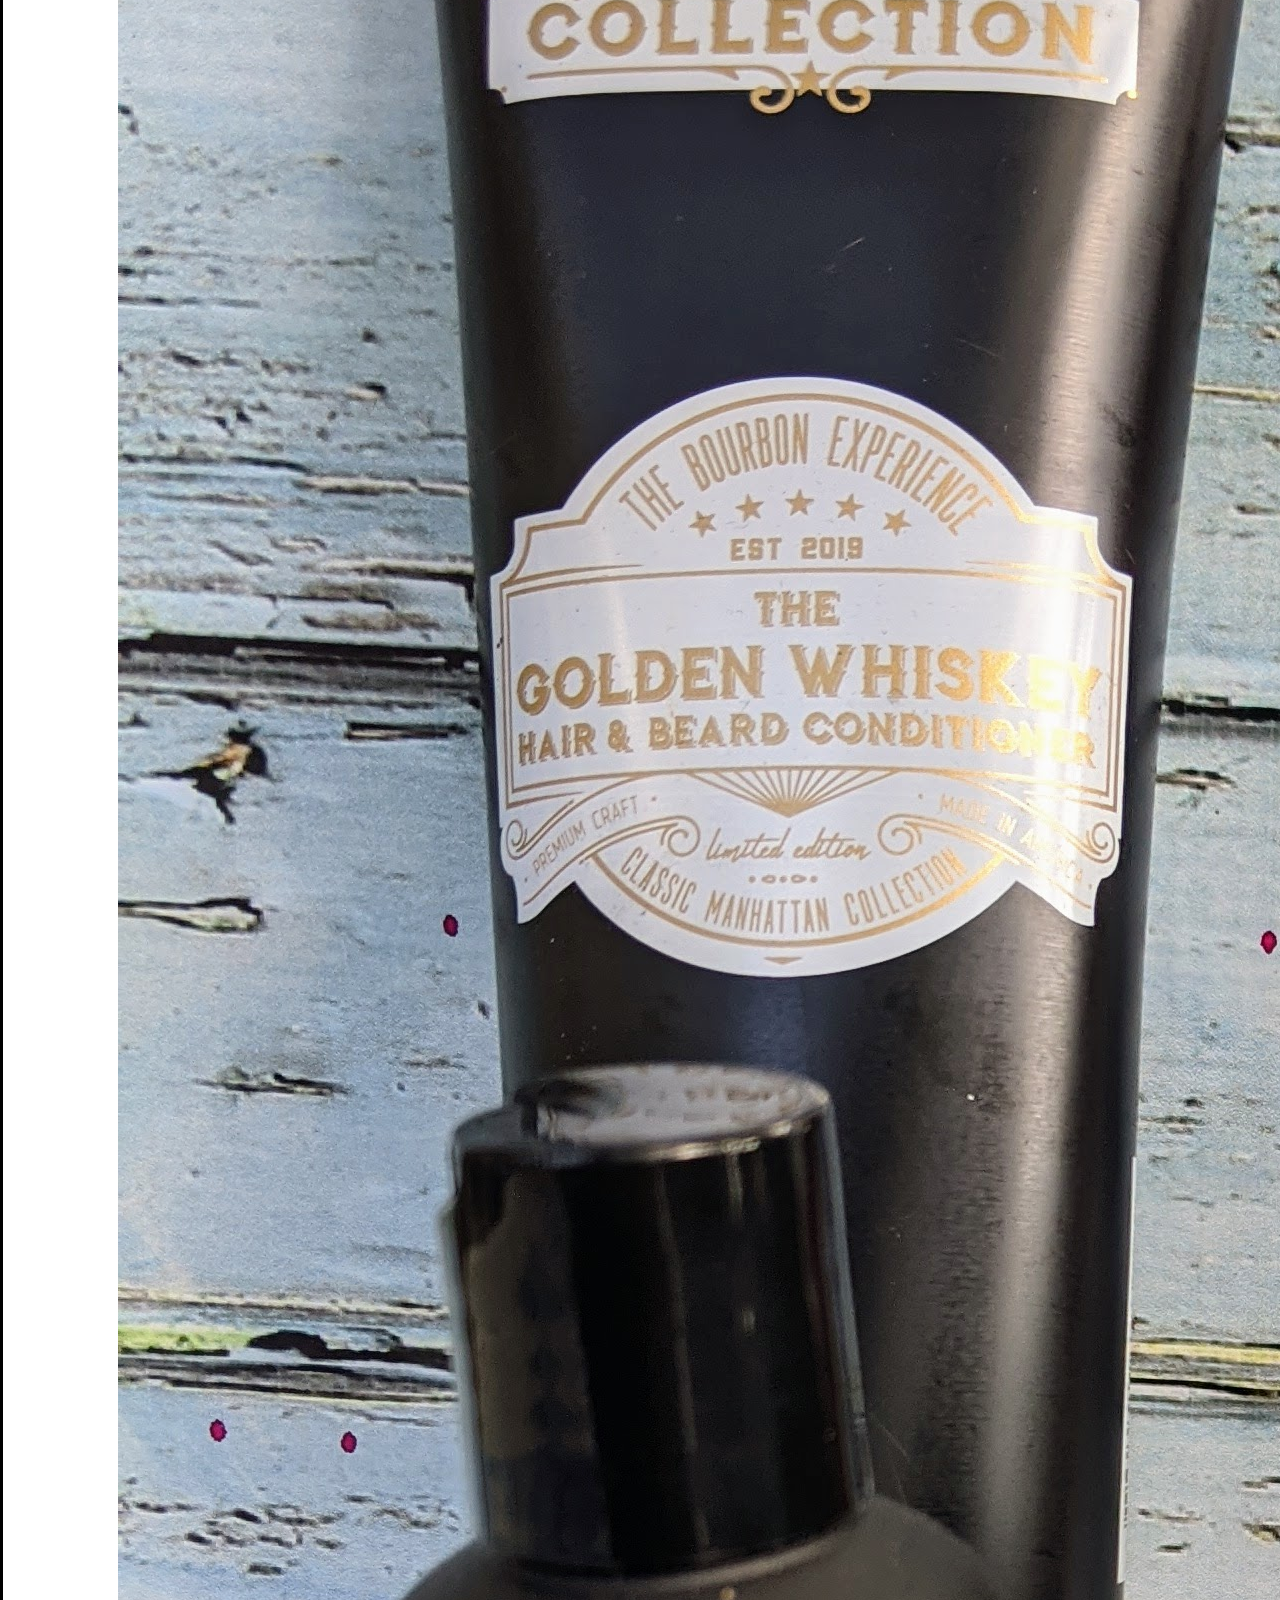
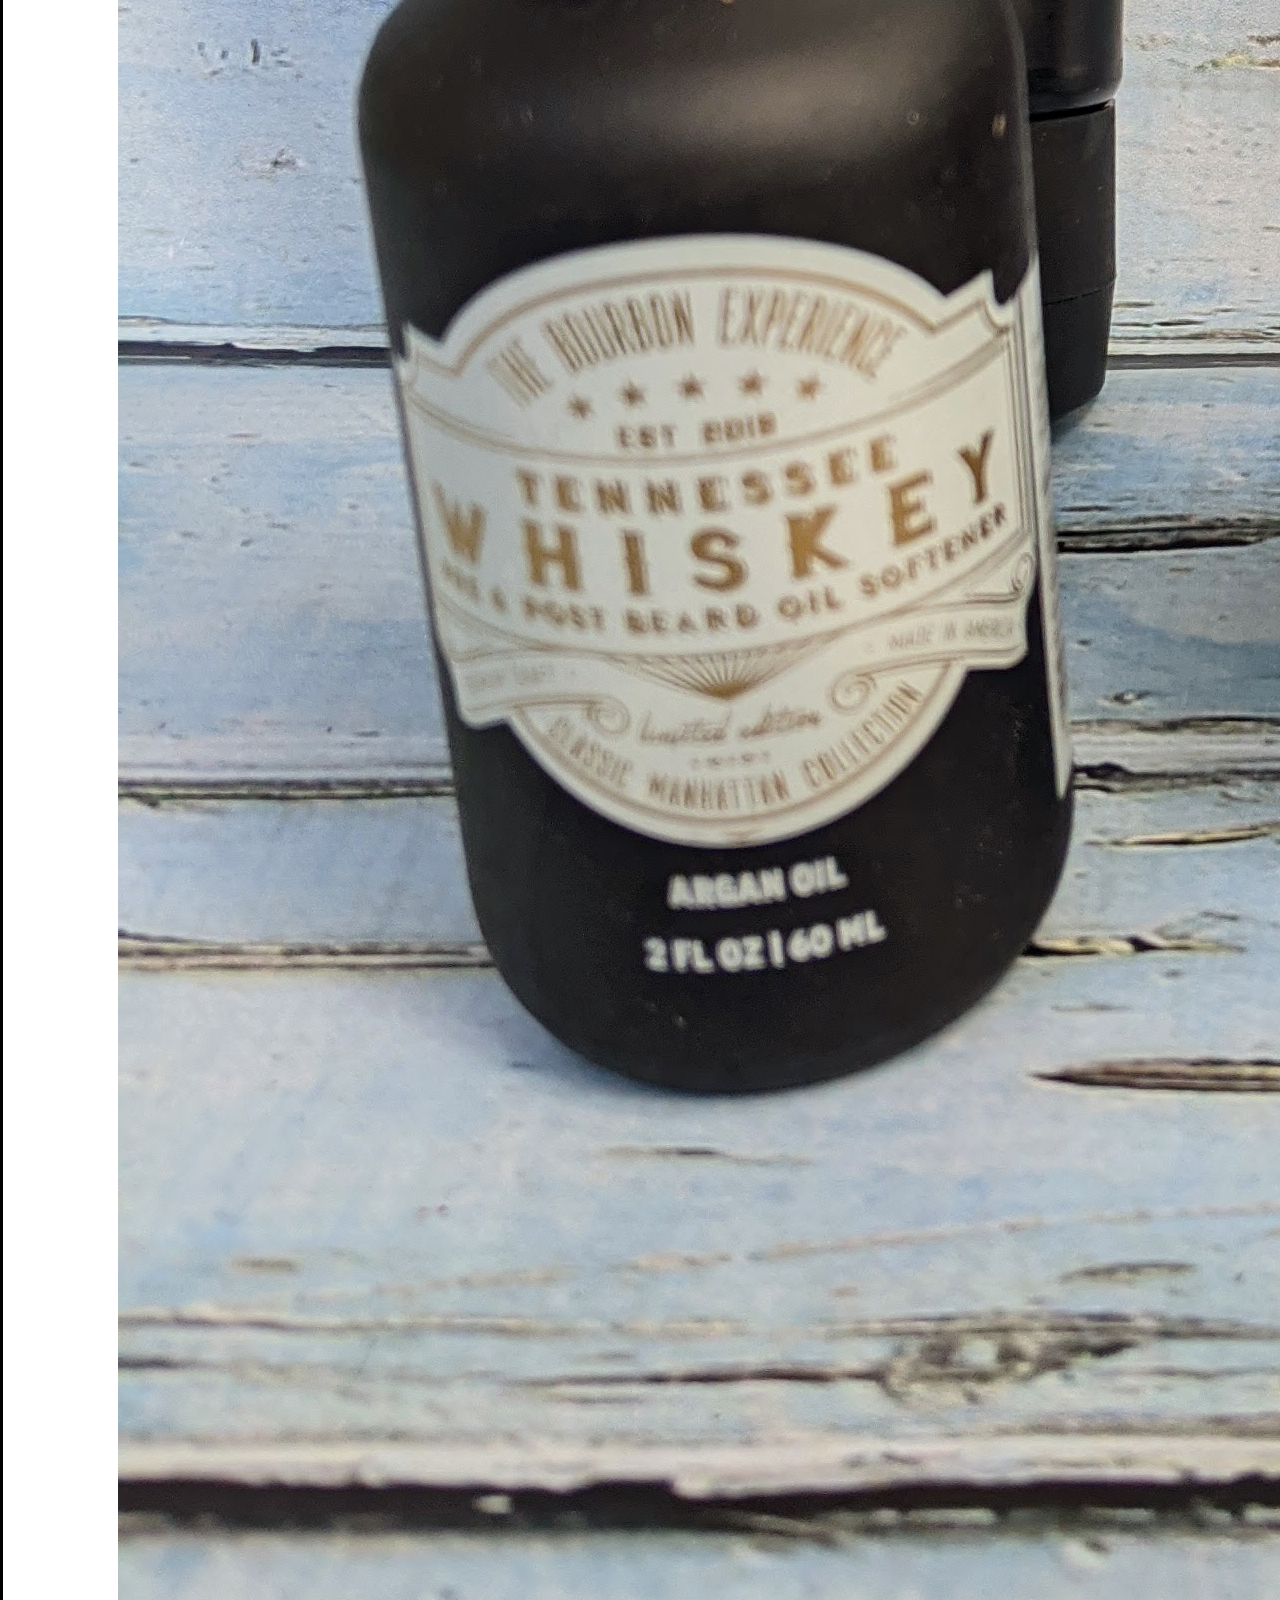
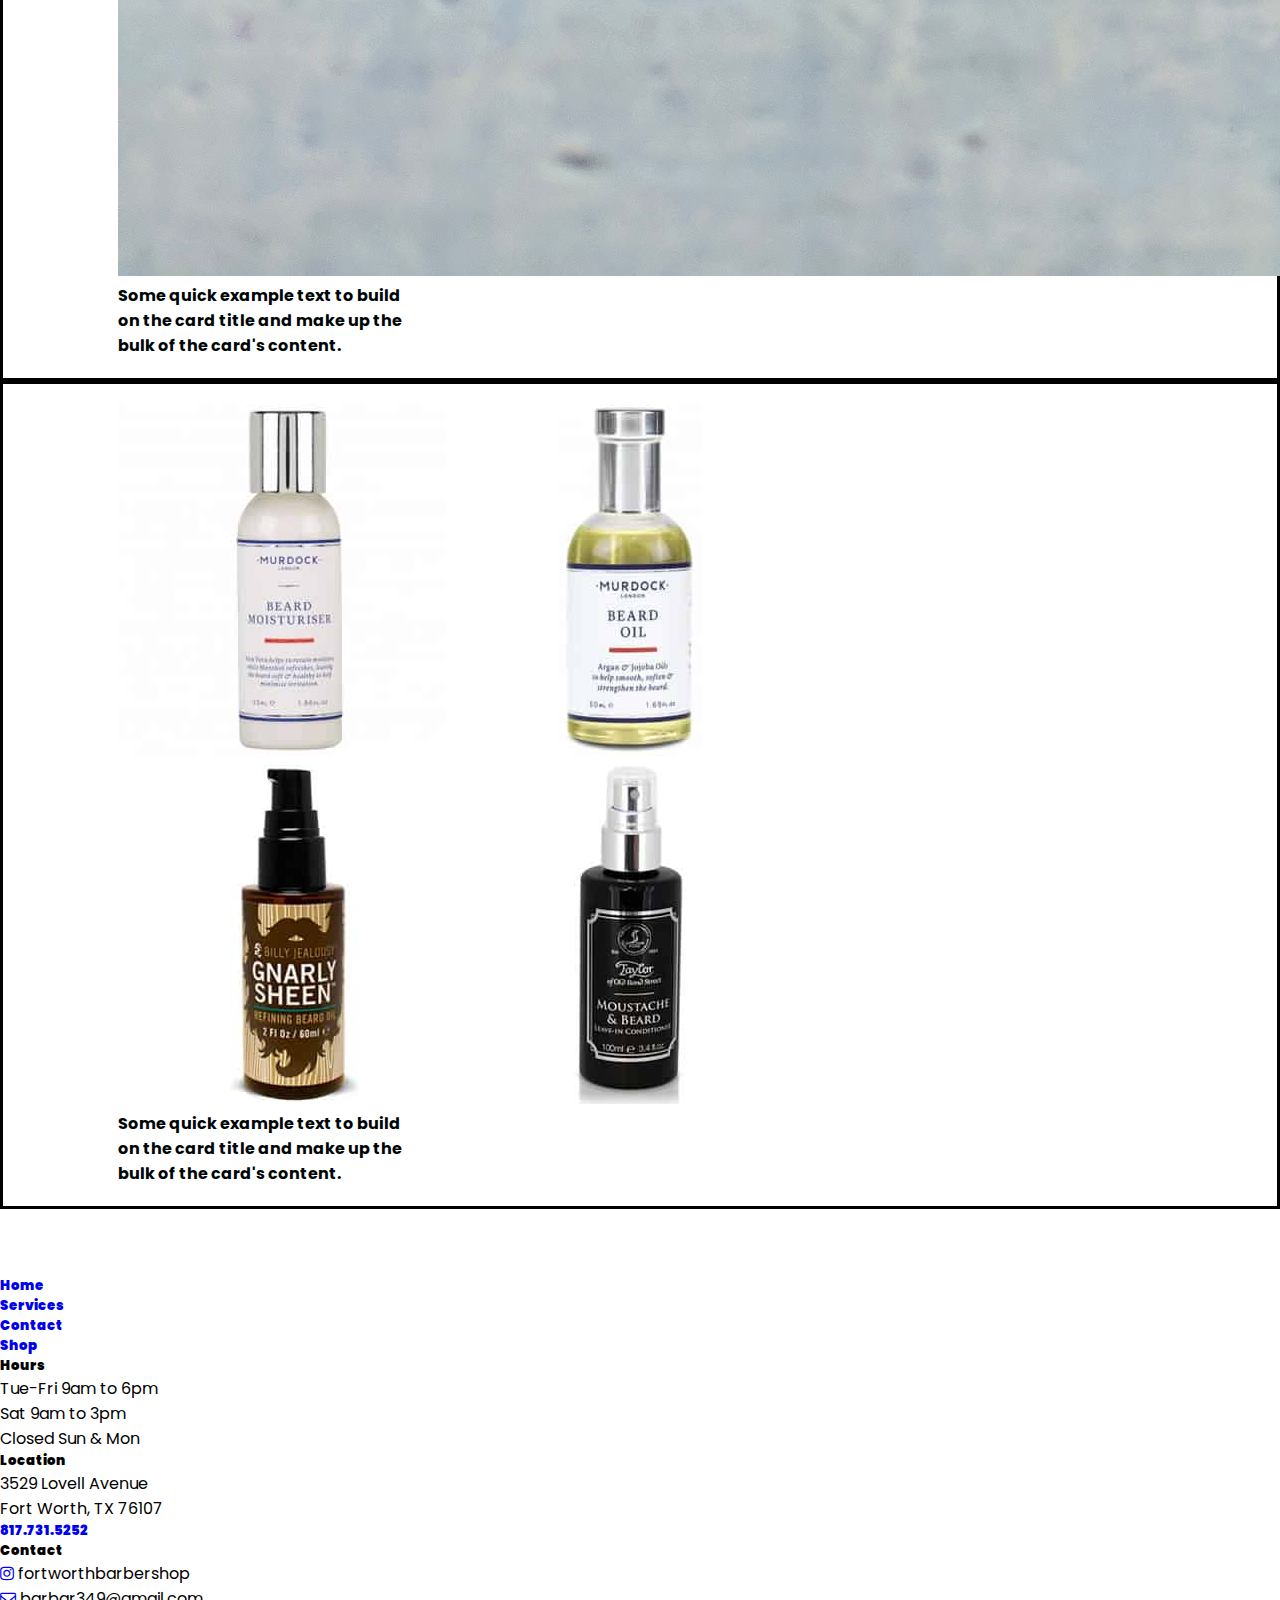
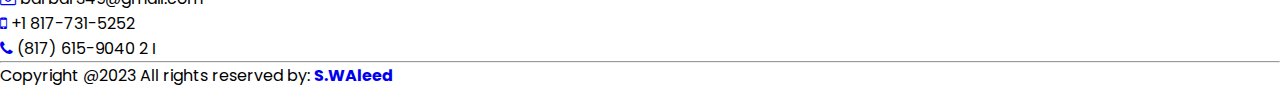
<file: barbar/shop.html>
<!doctype html>
<html lang="en">

<head>
    <meta charset="UTF-8">
    <meta http-equiv="X-UA-Compatible" content="IE=edge">
    <meta name="viewport" content="width=device-width, initial-scale=1.0">
    <title>shop</title>
    <!-- google fonts link -->
    <link href="https://fonts.googleapis.com/css2?
        family=Alkatra&family=Kaushan+Script&family=Poppins:wght@200&display=swap" rel="stylesheet">
    <!-- bootstrap css link  -->
    <link href="https://cdn.jsdelivr.net/npm/bootstrap@5.2.3/dist/css/bootstrap.min.css" rel="stylesheet"
        integrity="sha384-rbsA2VBKQhggwzxH7pPCaAqO46MgnOM80zW1RWuH61DGLwZJEdK2Kadq2F9CUG65" crossorigin="anonymous">
    <!-- icons -->
    <link rel="stylesheet" href="https://cdnjs.cloudflare.com/ajax/libs/font-awesome/4.7.0/css/font-awesome.min.css">
    <!-- css file link -->
    <link rel="stylesheet" href="shop.css">

</head>

<body>
    <!-- javascript link -->
    <script src="https://cdn.jsdelivr.net/npm/bootstrap@5.2.3/dist/js/bootstrap.bundle.min.js"
        integrity="sha384-kenU1KFdBIe4zVF0s0G1M5b4hcpxyD9F7jL+jjXkk+Q2h455rYXK/7HAuoJl+0I4"
        crossorigin="anonymous"></script>

    <section id="banner">
        <img src="images/logo.png" class="logo" alt="">
        <div class="banner-text">
            <h2>Invest In Your Hair You Wear It Everyday.</h2>
        </div>
    </section>
<!-- navbar side -->
    <div id="nav">
        <nav class="navbar navbar-dark  fixed-top">
            <div class="container-fluid">
                <a class="navbar-brand" href="#"></a>
                <button class="navbar-toggler" type="button" data-bs-toggle="offcanvas"
                    data-bs-target="#offcanvasDarkNavbar" aria-controls="offcanvasDarkNavbar">
                    <span class="navbar-toggler-icon"></span>
                </button>
                <div class="offcanvas offcanvas-end text-bg-dark" tabindex="-1" id="offcanvasDarkNavbar"
                    aria-labelledby="offcanvasDarkNavbarLabel">
                    <div class="offcanvas-header">
                        <img src="images/logo.png" alt="">
                        <button type="button" class="btn-close btn-close-white" data-bs-dismiss="offcanvas"
                            aria-label="Close"></button>
                    </div>
                    <div class="offcanvas-body">
                        <ul class="navbar-nav justify-content-end flex-grow-1 pe-3">
                            <li class="nav-item">
                                <a class="nav-link active" aria-current="page" href="index.html">Home</a>
                            </li>

                            <!-- <li class="nav-item">
                                <a class="nav-link active" aria-current="page" href="Services.html">SERVICES</a>
                            </li> -->

                            <li class="nav-item">
                                <a class="nav-link active" aria-current="page" href="contact.html">Contact</a>
                            </li>
                            <li class="nav-item">
                                <a class="nav-link active" aria-current="page" href="shop.html">Shop</a>
                            </li>
                            <li class="nav-item">
                                <a class="nav-link active "  aria-current="page" href="#product">Products</a>
                            </li>
                           
                        </ul>
                    </div>
                </div>
            </div>
        </nav>
    </div>

    <div class="container text-center" id="product">
        <h1>Products You Can Buy</h1>
        <div class="row row-cols-3">

            <div class="col" id="sm" alt="">
                <div class="card" style="width: 18rem;">
                    <img src="images/1.jpg" class="card-img-top" alt="...">
                    <div class="card-body">
                        <p class="card-text">Some quick example text to build on the card title and make up the bulk of
                            the card's content.</p>
                    </div>
                </div>
            </div>
            <div class="col" alt="">
                <div class="card" style="width: 18rem;">
                    <img src="images/2.png" class="card-img-top" alt="...">
                    <div class="card-body">
                        <p class="card-text">Some quick example text to build on the card title and make up the bulk of
                            the card's content.</p>
                    </div>
                </div>
            </div>
            <div class="col" alt="">
                <div class="card" style="width: 18rem;">
                    <img src="images/3.jpg" class="card-img-top" alt="...">
                    <div class="card-body">
                        <p class="card-text">Some quick example text to build on the card title and make up the bulk of
                            the card's content.</p>
                    </div>
                </div>
            </div>
            <div class="col" id="sm" alt="">
                <div class="card" style="width: 18rem;">
                    <img src="images/4.webp" class="card-img-top" alt="...">
                    <div class="card-body">
                        <p class="card-text">Some quick example text to build on the card title and make up the bulk of
                            the card's content.</p>
                    </div>
                </div>
            </div>
            <div class="col" alt="">
                <div class="card" style="width: 18rem;">
                    <img src="images/5.jpg" class="card-img-top" alt="...">
                    <div class="card-body">
                        <p class="card-text">Some quick example text to build on the card title and make up the bulk of
                            the card's content.</p>
                    </div>
                </div>
            </div>
            <div class="col" id="sm" alt="">
                <div class="card" style="width: 18rem;">
                    <img src="images/6.webp" class="card-img-top" alt="...">
                    <div class="card-body">
                        <p class="card-text">Some quick example text to build on the card title and make up the bulk of
                            the card's content.</p>
                    </div>
                </div>
            </div>
            <div class="col" alt="">
                <div class="card" style="width: 18rem;">
                    <img src="images/7.jpg" class="card-img-top" alt="...">
                    <div class="card-body">
                        <p class="card-text">Some quick example text to build on the card title and make up the bulk of
                            the card's content.</p>
                    </div>
                </div>
            </div>
            <div class="col" id="sm" alt="">
                <div class="card" style="width: 18rem;">
                    <img src="images/8.jpg" class="card-img-top" alt="...">
                    <div class="card-body">
                        <p class="card-text">Some quick example text to build on the card title and make up the bulk of
                            the card's content.</p>
                    </div>
                </div>
            </div>
            <div class="col" alt="">
                <div class="card" style="width: 18rem;">
                    <img src="images/9.jpg" class="card-img-top" alt="...">
                    <div class="card-body">
                        <p class="card-text">Some quick example text to build on the card title and make up the bulk of
                            the card's content.</p>
                    </div>
                </div>
            </div>
            <div class="col" alt="">
                <div class="card" style="width: 18rem;">
                    <img src="images/10.jpg" class="card-img-top" alt="...">
                    <div class="card-body">
                        <p class="card-text">Some quick example text to build on the card title and make up the bulk of
                            the card's content.</p>
                    </div>
                </div>
            </div>
            <div class="col" id="sm" alt="">
                <div class="card" style="width: 18rem;">
                    <img src="images/11.jpg" class="card-img-top" alt="...">
                    <div class="card-body">
                        <p class="card-text">Some quick example text to build on the card title and make up the bulk of
                            the card's content.</p>
                    </div>
                </div>
            </div>


        </div>
    </div>


    <!-- footer -->
    <section id="footer">
        <footer class="bg-dark text-white pt-5 pb-4">
            <div class="container text-center text-md-left">

                <div class="row text-center text-md-left">
                    <!-- footer image -->
                    <div>
                        <img src="images/logo.png"
                            style="width: 170px;height: 50px;margin-top: -10px; margin-bottom: 10px;">
                    </div>

                    <div class="col-md-3 col-lg-3 col-xl-3 mx-auto mt-3">

                        <h5 class="text-uppercase mb-4 font-weight-bold text-warning">
                            <a href="#" style="text-decoration: none;"><strong class="text-warning">Home</strong></a>
                        </h5>
                        <h5 class="text-uppercase mb-4 font-weight-bold text-warning">
                            <a href="#" style="text-decoration: none;"><strong
                                    class="text-warning">Services</strong></a>
                        </h5>
                        <h5 class="text-uppercase mb-4 font-weight-bold text-warning">
                            <a href="#" style="text-decoration: none;"><strong class="text-warning">Contact</strong></a>
                        </h5>
                        <h5 class="text-uppercase mb-4 font-weight-bold text-warning">
                            <a href="#" style="text-decoration: none;"><strong class="text-warning">Shop</strong></a>
                        </h5>

                    </div>

                    <div class="col-md-2 col-lg-2 col-xl-2 mx-auto mt-3">

                        <h5 class="text-uppercase mb-4 font-weight-bold text-warning"><strong
                                class="text-warning">Hours</strong></h5>
                        <p>
                            Tue-Fri 9am to 6pm
                        </p>
                        <p>
                            Sat 9am to 3pm
                        </p>
                        <p>
                            Closed Sun & Mon
                        </p>

                    </div>

                    <div class="col-md-3 col-lg-2 col-xl-2 mx-auto mt-3">

                        <h5 class="text-uppercase mb-4 font-weight-bold text-warning"><strong
                                class="text-warning">Location</strong></h5>
                        <p>
                            3529 Lovell Avenue
                        </p>
                        <p>
                            Fort Worth, TX 76107
                        </p>
                        <p>
                        <h5 class="text-uppercase mb-4 font-weight-bold text-warning">
                            <a href="#" style="text-decoration: none;"><strong
                                    class="text-warning">817.731.5252</strong></a>
                        </h5>

                        </p>

                    </div>

                    <div class="col-md-4 col-lg-3 col-xl-3 mx-auto mt-3">

                        <h5 class="text-uppercase mb-4 font-weight-bold text-warning"><strong
                                class="text-warning">Contact</strong></h5>
                        <p>
                            <a href="https://www.instagram.com/fortworthbarbershop"><i class="fa fa-instagram"></i></a>
                            fortworthbarbershop
                        </p>
                        <p>
                            <a href="#"><i class="fa fa-envelope-o"></i></a> barbar349@gmail.com
                        </p>
                        <p>
                            <a href="#"><i class="fa fa-mobile"></i></a> +1 817-731-5252
                        </p>
                        <p>
                            <a href="#"><i class="fa fa-phone"></i></a> (817) 615-9040 2
                            I
                        </p>

                    </div>

                </div>
                <hr class="mb-4">
                <div class="row align-item-center">
                    <div class="col-md-7 col-lg-8">
                        <p>Copyright @2023 All rights reserved by:
                            <a href="#" style="text-decoration: none;"><strong class="text-warning">S.WAleed</strong></a>
                            <a class="icon-link" href="#">
                        </p>
                    </div>
                </div>
            </div>
        </footer>
    </section>





</body>

</html>
</file>
<file: barbar/style.css>
* {
    margin: 0;
    padding: 0;
    font-family: 'Poppins', sans-serif;
}

#banner1 {

    background:url(images/scover.jpg);
    background: linear-gradient ( rgba ( 0,0,0,0.5  ) ,#00fae1 );
    background-size: cover;
    background-position: center;
    height: 100vh;
}
#banner {

    background:url(images/banner2.jpg);
    background-size: cover;
    background-position: center;
    height: 100vh;
}

.logo {
    width: 200px;
    position: absolute;
    top: 2%;
    left: 17%;
}


.banner-text {
    text-align: center;
    margin-left: 27%;
    margin-right: 27%;
    color: #fff;
    padding-top: 180px;
}

.banner-text h1 {
    font-size: 60px;
    font-family: 'Kaushan Script' , cursive;
}
.banner-btn{
margin: 70px auto 0;
}
.banner-btn a{
    width: 150px;
    text-decoration: none;
    display: inline-block;
    margin: 0 10px;
    padding: 12px 0px;
    color: rgb(255, 255, 255);
    border-left:0.5px solid #fff;
    border-bottom:0.5px solid #fff;
    border-bottom-left-radius: 5px;
    position: relative;
    z-index: 1;
    transition: color 0.3s;
}

.banner-btn a span{
    width: 0%;
    height: 100%;
    position: absolute;
    top: 0;
    left: 0;
    background: #D2B48C;
    z-index:-1;
    transition: 0.5s;
}
.banner-btn a:hover span{
    width: 100%;
}
.banner-btn a:hover{
    color: #000;
    font-weight: bold;
}
@media (max-width: 830px){
    .banner-text h1 {
        font-size: 2em;
    }
    .banner-btn a{
        display: block;
        margin-top: 15px auto;
        /* color: black; */
    }
}
.navbar-toggler{
    position-top: fixed;
    background-color: #ffc786;
}
.navbar-toggler1{
    position-top: fixed;
    background-color: #ffc786;
}

/* feature */

#feature{
    width: 100%;
    padding: 70px 0;
}
.title-text{
    text-align: center;
    padding-bottom: 70px;
} 
.title-text p{
    margin: auto;
    font-size: 20px;
    color: #009688;
    font-weight: bold;
    position: relative;

}
.title-text h2{
    font-size: 50px;
} 


.feature-box{
    width: 80%;
    margin: auto;
    display: flex;
    flex-wrap: wrap;
    align-items: center;
    text-align: center;
}
#feature{
    flex-basis: 50%;
    font-weight: bold;
}
.feature-img{
    flex-basis: 50%;
    margin: auto;
}
.feature-img img{
    width: 70%;
    border-radius: 15px;
}
.feature h2{
    text-align: left;
    margin-bottom:10px ;
    font-weight: 100;
    color: #009688;
}

.banner-desc{
    display: flex;
    align-items: center;
    margin-bottom: 40px;
}
.feature-text p{
    padding: 0 20px;
    text-align: center;
}
@media screen and(max-width: 770px){
    .title-text h2{
        font-size: 35px;
    }
    .feature{
        flex-basis: 100%;
    }
    .feature-img{
        flex-basis: 100%;
    }
    .feature-img img{
        width: 100%;
    }
}


















/* Footer of page */
#footer{
    width: 100vw;
    height: auto;
    background-color: black;
}
.col-md-3{
  
}
</file>
<file: barbar/about.css>
* {
    margin: 0;
    padding: 0;
    font-family: 'Poppins', sans-serif;
}
#banner {

    background:url(images/pic-3.jpg);
    background-size: cover;
    background-position: center;
    height: 100vh;
}.logo {
    width: 200px;
    position: absolute;
    top: 2%;
    left: 17%;
}
.banner-text {
    text-align: center;
    margin-left: 27%;
    margin-right: 27%;
    color: #fff;
    padding-top: 180px;
}

.banner-text h1 {
    font-size: 60px;
    font-family: 'Kaushan Script' , cursive;
}

.story{
    background-color:rgb(19, 19, 104);
    height: 65vh;
}

h2{
    text-align: center;
    color: #fff;
    background-color: rgb(19, 19, 104);
    font-weight: bold;
    
    padding-top: 60px;
    padding-bottom: 40px;
}
p{
    text-align: center;
    /* background-color: (19, 19, 104);; */
    color: #fff;
    font-weight: bold;
    padding-left: 15%;
    padding-right: 15%;
}
.intrested{
    
    background-color: rgb(214, 178, 138);
    height: 43vh;
}

.intrested h3{
    padding: 6%;
    text-align: center;
    font-weight: bolder;
    font-size: 25px;
    color: black;
    font-family: Arial, Helvetica, sans-serif;
}
.btn{
    margin-left: 3%;
    margin-top: 2%;
}
.quote{
    height: 50vh;
    padding-top: 30px;
    padding-left: 10%;
    padding-right: 10%;
    font-size: 25px;
    justify-content: center;
    font-weight: bolder;
    color: black;
    padding: 50px;
}
</file>
<file: barbar/contact.css>
* {
    margin: 0;
    padding: 0;
}

body {
    background: #ecf1f4;
    font-family: sans-serif;
}

.form-wrap {
    width: 340px;
    background: #3e3d3d;
    padding: 40px 20px;
    box-sizing: border-box;
    position: fixed;
    left: 50%;
    top: 50%;
    transform: translate(-50%, -50%);
}

h2 {
    text-align: center;
    color: #75c6b8;
    font-weight: normal;
    margin-bottom: 20px;
}

input {
    width: 100%;
    background: none;
    border: 1px solid #fff;
    border-radius: 3px;
    padding: 6px 15px;
    box-sizing: border-box;
    margin-bottom: 20px;
    font-size: 16px;
    color: #fff;
}

input[type="button"] {
    background: #75c6b8;
    border: 0;
    cursor: pointer;
    color: #000000;
}

input[type="button"]:hover {
    background: #3e3d3d;
    transition: .6s;
    color: white;
    border: 2px solid white;
}

::placeholder {
    color: #868686;
}
</file>
<file: barbar/shop.css>
* {
    margin: 0;
    padding: 0;
    font-family: 'Poppins', sans-serif;
}

#banner {

    background:url(images/kit.jpg);
    background-size: cover;
    background-position: center;
    height: 100vh;
}

.logo {
    width: 200px;
    position: absolute;
    top: 2%;
    left: 38%;
}
.banner-text {
    text-align: center;
    margin-left: 57%;
    margin-right: 5%;
       color: #fff;
    padding-top: 180px;
}

.banner-text h2 {
    font-size: 60px;
    /* color: #ffc786; */
    font-family: 'Kaushan Script' , cursive;
}
.navbar-toggler{
    position-top: fixed;
    /* background-color: #ffc786; */
}

.container{
    margin-bottom: 10px;
}

.container h1{
    padding: 15px;
    width: 50%;
    margin-left: 25%;
    font-weight: bold;
    font-family: 'Times New Roman', Times, serif;
    color:#ff8800;
    margin-top: 20px;
    margin-bottom: 20px;
}
.col{
    border: 3px solid black;
   
}
.card{
    color: rgb(0, 5, 5);
    margin-left: 9%;
    font-weight: bold;
    margin-top: 20px;
    margin-bottom: 20px;
   
}
 @media screen and(max-width:842px)
{
    .card{
        width: 9rem;
        height: 4rem;
    }
    .card-body{
        width:2rem;
        height: 20px;
    }
}
</file>
